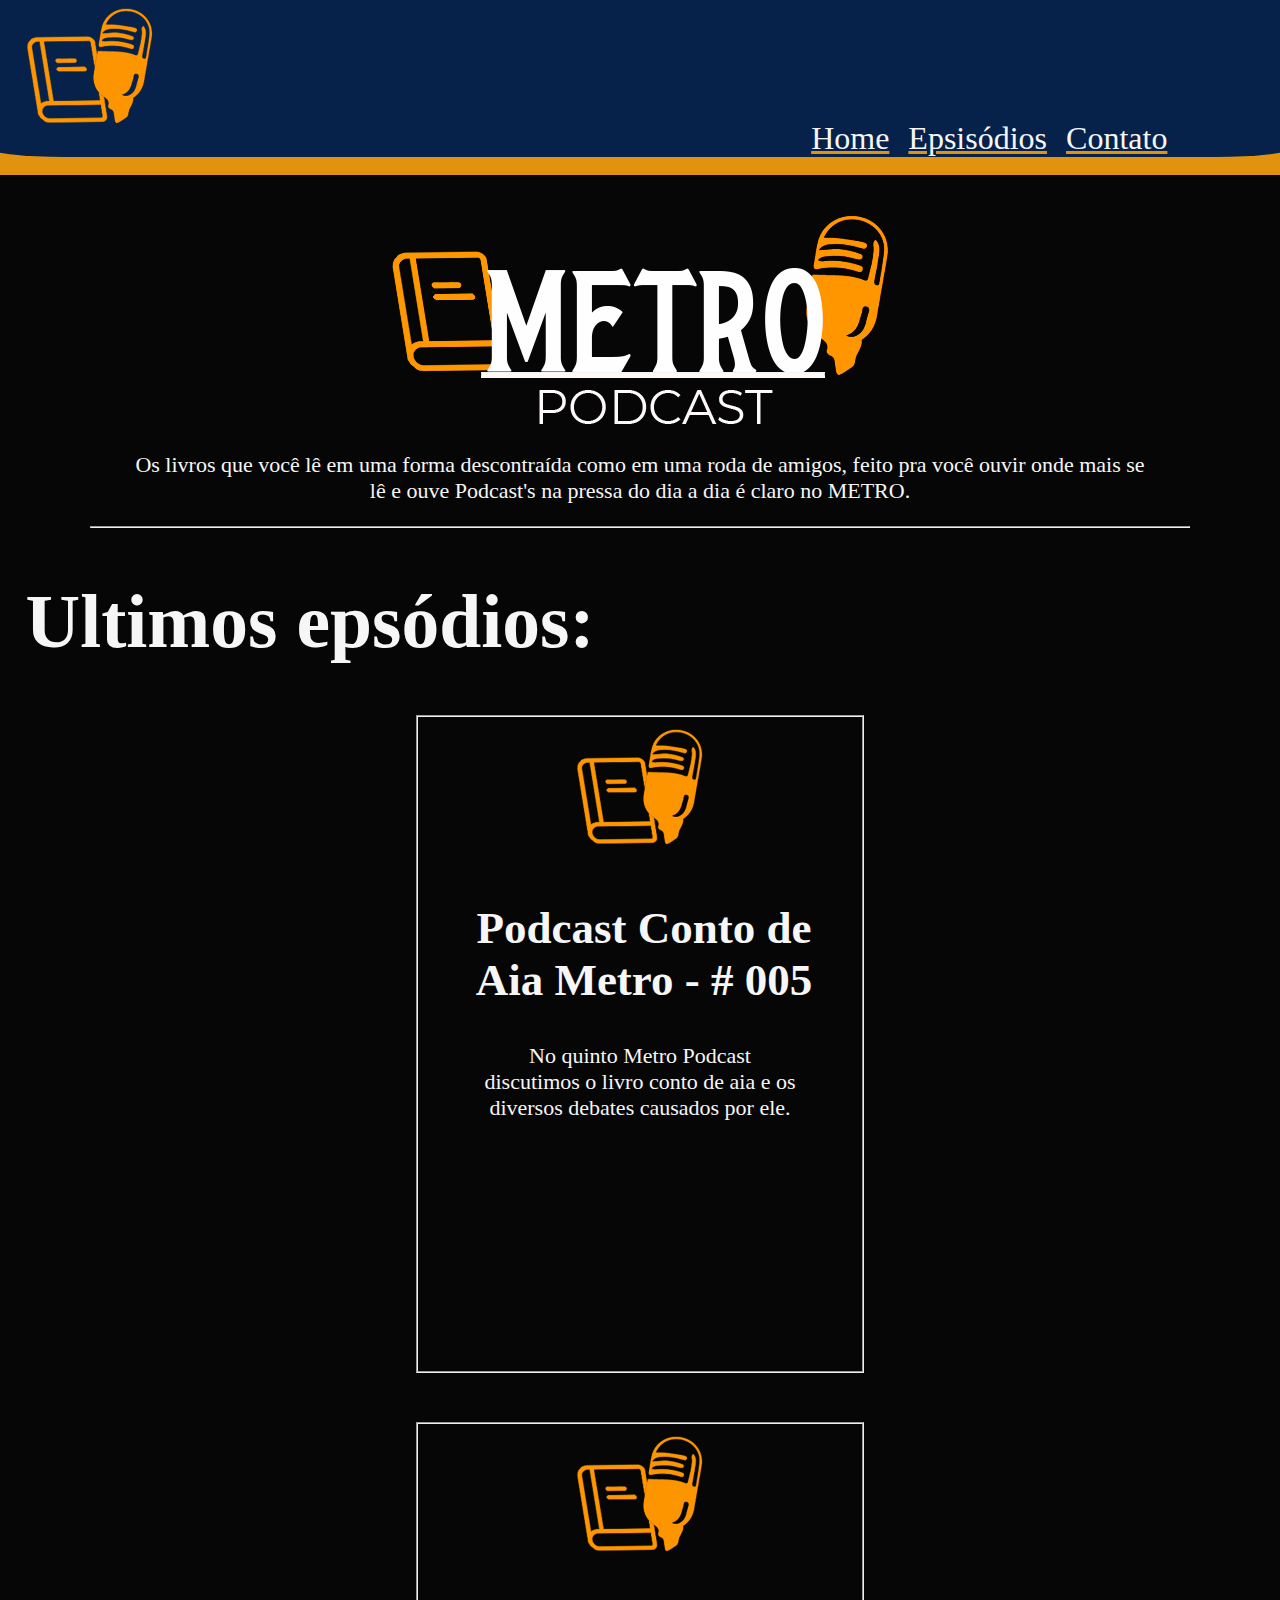
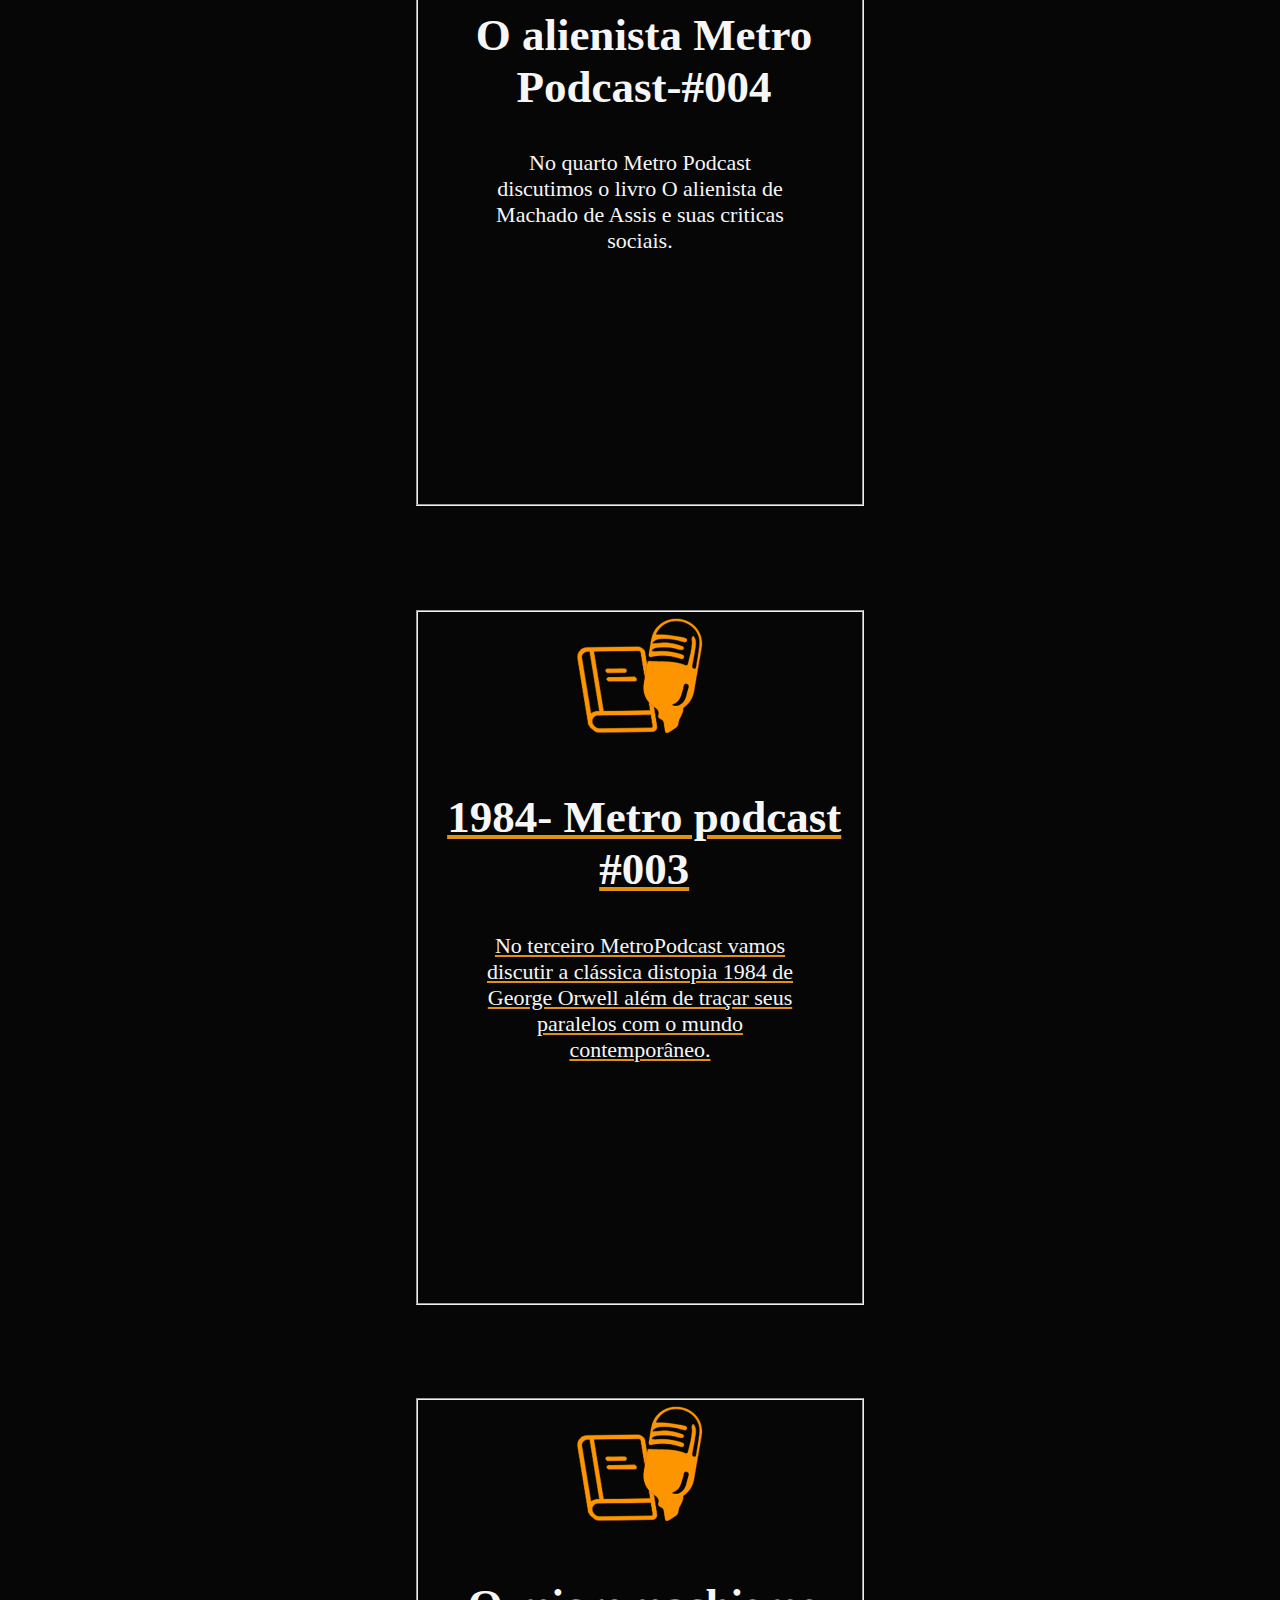
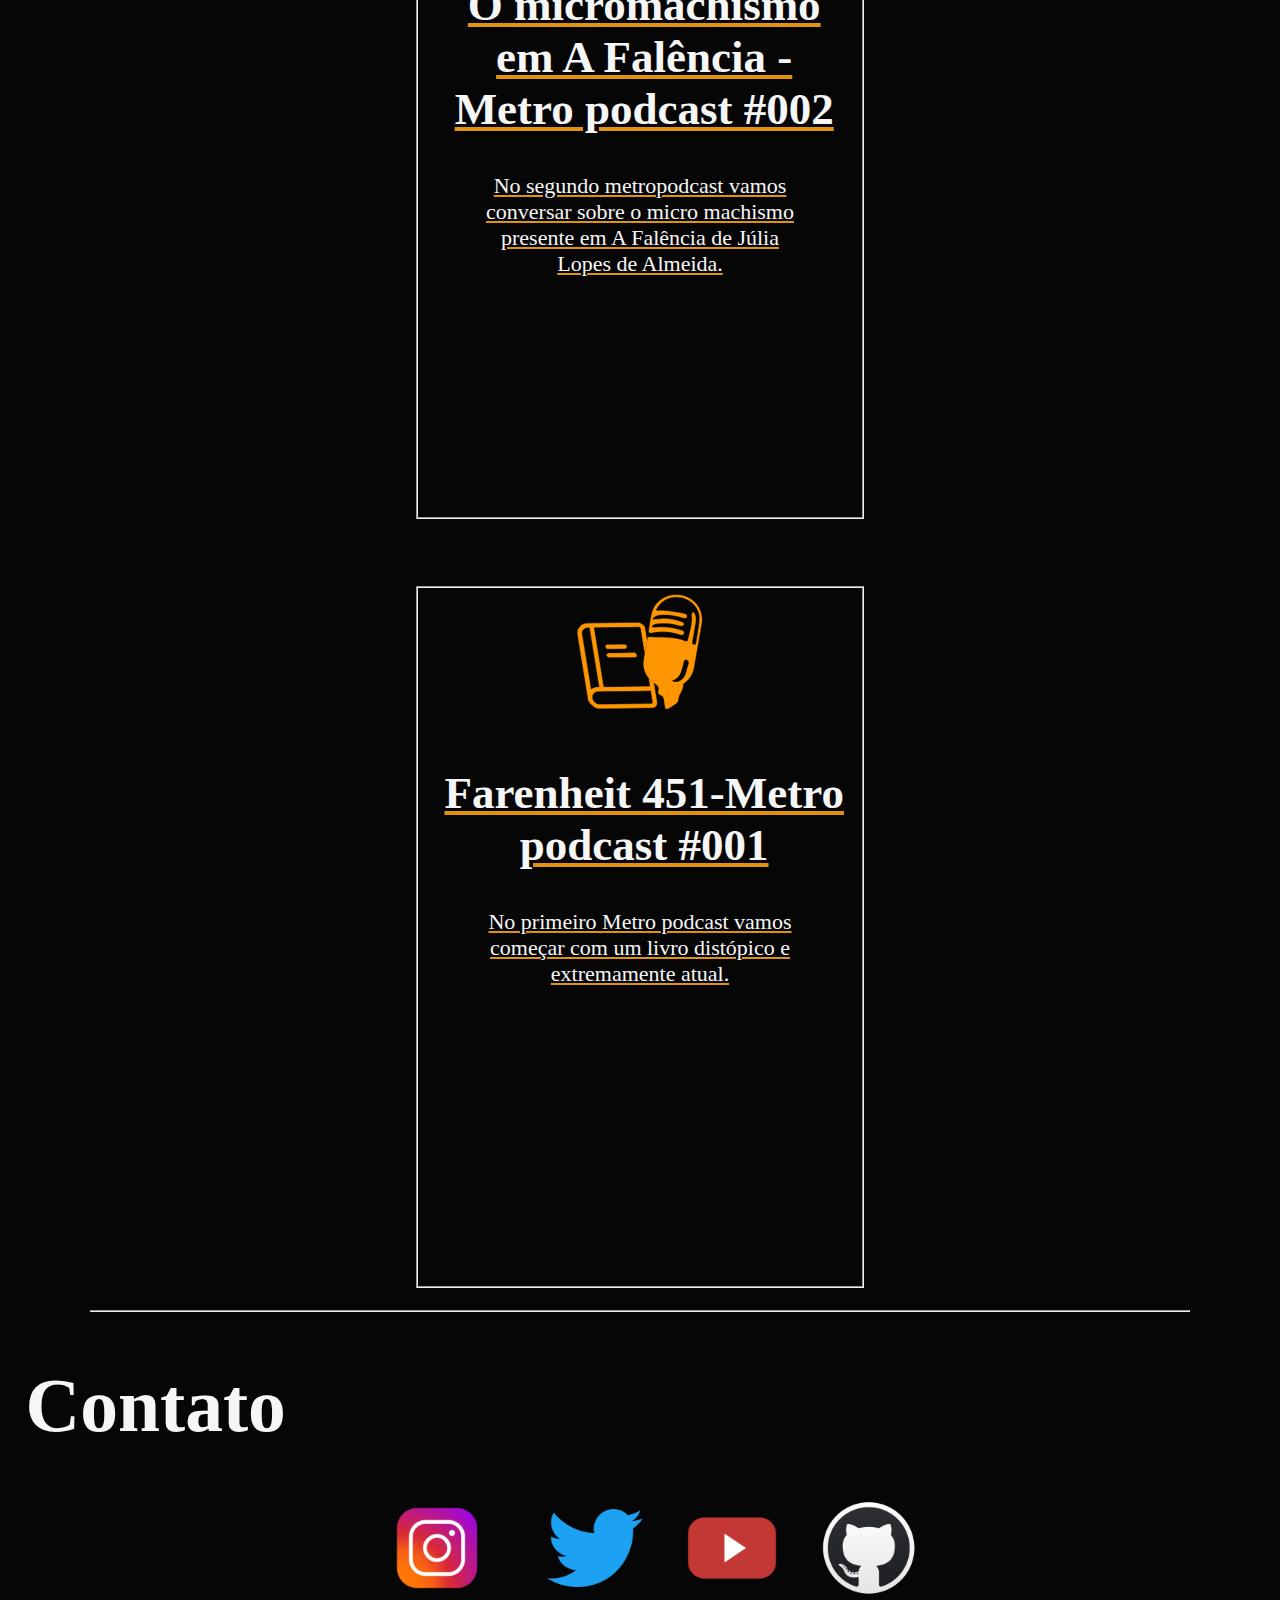
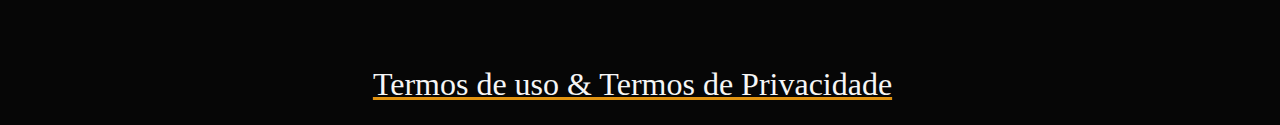
<file: index.html>
<!--OQUE VOCE TA FAZENDO AQUI DESOCUPADO-->
<!DOCTYPE html>
<html lang="pt-br">
<head>
    <meta charset="UTF-8">
    <meta name="viewport" content="width=device-width, initial-scale=1.0">
    <link rel="shortcut icon" href="imagens/logos-padrão/icone/icone.ico.png" type="image/x-icon">
    <title>Metro Podcast</title>
    <link rel="stylesheet" href="index.css">
</head>
<body>
    <div id="complemento">
        <header id="cabeçalho">
            <img src="imagens/logos-padrão/icone/icone.ico (Personalizado).png" alt="" id=logo>
            

            <a href="index.html">Home</a>
            <a href="episodios.html">Epsisódios</a>
            <a href="contato.html">Contato</a>
        
        </header>
        <br>
    
        </div>
        <br>
        <p><img src="imagens/logos-padrão/invertido/logo-invertido.png" alt=""></p>
        <p>Os livros que você lê em uma forma descontraída como em uma roda de amigos, feito pra você ouvir onde mais se lê e ouve Podcast's  na pressa do dia a dia é claro no METRO.</p>
        <hr id="começo">
        <h1>Ultimos epsódios:</h1>
        <div>
            <a href="005.html" id="segundo">
                    <fieldset>
                
                        <img src="imagens/logos-padrão/icone/icone.ico (Personalizado).png" alt="" aling="midle">
                
                        <h2>Podcast Conto de Aia Metro - # 005</h2>
                        <p>No quinto Metro Podcast discutimos o livro conto de aia e os diversos debates causados por ele.</p>
                    
                        <iframe src="https://open.spotify.com/embed/episode/60fiV5DQ5LXOkLtNSyHx7P" width="70%" height="200" frameborder="0" allowtransparency="true" allow="encrypted-media"></iframe>
                    
                    
                    
                
                    </fieldset>
                </a>
            </p>
            <br>
            <br>
            <br>
            <br>
            <br>
            <br>
            <br>
            <br>
            <br>
            <br>
            <br>
            <br>
            <br>
            <br>
            <br>
            <br>
            <br>
            <br>
            <br>
            <br>
            <br>
            <br>
            <br>
            <br>
            <br>
            <br>
            <br>
            <br>
            <br>
            <br>
            <br>
            <br>
            <br>
            <br>
            <br>
            <br>
            
           
                <a href="004.html" id="segundo">
                    <fieldset>
                
                        <img src="imagens/logos-padrão/icone/icone.ico (Personalizado).png" alt="" aling="midle">
                
                        <h2>O alienista Metro Podcast-#004</h2>
                        <p>No quarto Metro Podcast discutimos o livro O alienista de Machado de Assis e suas criticas sociais.  </p>
                    
                        <iframe src="https://open.spotify.com/embed/episode/6d9dnmRVXn7aT0hd5czcta?t=0" width="70%" height="200" frameborder="0" allowtransparency="true" allow="encrypted-media"></iframe>
                    
                    
                    
                
                    </fieldset>
                </a>
            </p>
            <br>
            <br>
            <br>
            <br>
            <br>
            <br>
            <br>
            <br>
            <br>
            <br>
            <br>
            <br>
            <br>
            <br>
            <br>
            <br>
            <br>
            <br>
            <br>
            <br>
            <br>
            <br>
            <br>
            <br>
            <br>
            <br>
            <br>
            <br>
            <br>
            <br>
            <br>
            <br>
            <br>
            <br>
            <br>
            <br>
        <div>
            <p>
                <a href="003.html" id="segundo">
                    <fieldset>
                
                    <img src="imagens/logos-padrão/icone/icone.ico (Personalizado).png" alt="" aling="midle">
                
                    <h2>1984- Metro podcast #003</h2>
                    <p>No terceiro MetroPodcast vamos discutir a clássica distopia 1984 de George Orwell além de traçar seus paralelos com o mundo contemporâneo.  </p>
                    
                    <iframe src="https://open.spotify.com/embed/episode/1zjejKuAbJhq6QwO6N9D2S" width="70%" height="200" frameborder="0" allowtransparency="true" allow="encrypted-media"></iframe>
                    
                   
                    
                
                    </fieldset>
                </a>
            </p>
            <br>
            <br>
            <br>
            <br>
            <br>
            <br>
            <br>
            <br>
            <br>
            <br>
            <br>
            <br>
            <br>
            <br>
            <br>
            <br>
            <br>
            <br>
            <br>
            <br>
            <br>
            <br>
            <br>
            <br>
            <br>
            <br>
            <br>
            <br>
            <br>
            <br>
            <br>
            <br>
            <br>
            <br>
            <br>
            <br>
        <div>
            <p>
                <a href="002.html" id="segundo">
                    <fieldset>
                
                    <img src="imagens/logos-padrão/icone/icone.ico (Personalizado).png" alt="" aling="midle">
                
                    <h2>O micromachismo em A Falência -Metro podcast #002</h2>
                    <p>No segundo metropodcast vamos conversar sobre o micro machismo presente em A Falência de  Júlia Lopes de Almeida.  </p>
                    
                    <iframe src="https://open.spotify.com/embed-podcast/episode/2Xg5n4kmScPODtB9bWI2Pm" width="70%" height="200" frameborder="0" allowtransparency="true" allow="encrypted-media"></iframe>
                    
                   
                    
                
                    </fieldset>
                </a>
            </p>
            <br>
            <br>
            <br>
            <br>
            <br>
            <br>
            <br>
            <br>
            <br>
            <br>
            <br>
            <br>
            <br>
            <br>
            <br>
            <br>
            <br>
            <br>
            <br>
            <br>
            <br>
            <br>
            <br>
            <br>
            <br>
            <br>
            <br>
            <br>
            <br>
            <br>
            <br>
            <br>
            <br>
            <br>
            <br>
            <br>
            <p>
            <a href="001.html" id="ep1"><fieldset id="primeiro">
            
                <img src="imagens/logos-padrão/icone/icone.ico (Personalizado).png" alt="" aling="midle">
            
                <h2>Farenheit 451-Metro podcast #001</h2>
                <p>No primeiro Metro podcast vamos começar com um livro distópico e extremamente atual.  </p>
                
                <iframe src="https://open.spotify.com/embed-podcast/episode/2Z27RmWfjp0Nx8o7t8Ce7X" width="70%" height="200" frameborder="0" allowtransparency="true" allow="encrypted-media"></iframe>
                
                
                
            </p>
            </fieldset></a>

        </div>
       
        

    </div>
    <p>
    <br>
    <br>
    <br>
    <br>
    <br>
    <br>
    <br>
    <br>
    <br>
    <br>
    <br>
    <br>
    <br>
    <br>
    <br>
    <br>
    <br>
    <br>
    </p>
    <hr id="final" >
    
    <h1>Contato</h1>
    <p>
    <a href="https://www.instagram.com/" class="link" target="_blank" rel="external"><img src="imagens/icone/3721672-instagram_108066.jpg" alt="" class="link" ></a>
    
    <a href="https://twitter.com" class="link" target="_blank" rel="external"><img src="imagens/icone/iconfinder_1_Twitter_colored_svg_5296514.png" alt="" class="link"></a>
    
    <a href="https://youtube.com"target="_blank" rel="external"><img src="imagens/icone/8d24929b0ebd57e691ea9db331e1c1fa-logotipo-do-botao-de-reproducao-do-youtube.png" alt="" class="link"></a>
    
    <a href="https://github.com/metropodcast/metropodcast.github.io"target="_blank" rel="external"><img src="imagens/icone/fluidicon.png"alt="" class="link"></a>
    
    </p>

    <br>
    <p><a href="Termos;politicas.html">Termos de uso & Termos de Privacidade</a></p>    
    
</body>
</html>
<!--OK VOCE È DESOCUPADO O SUFICIENTE PEGUE SUA TAG NO DISCORD-->
</file>
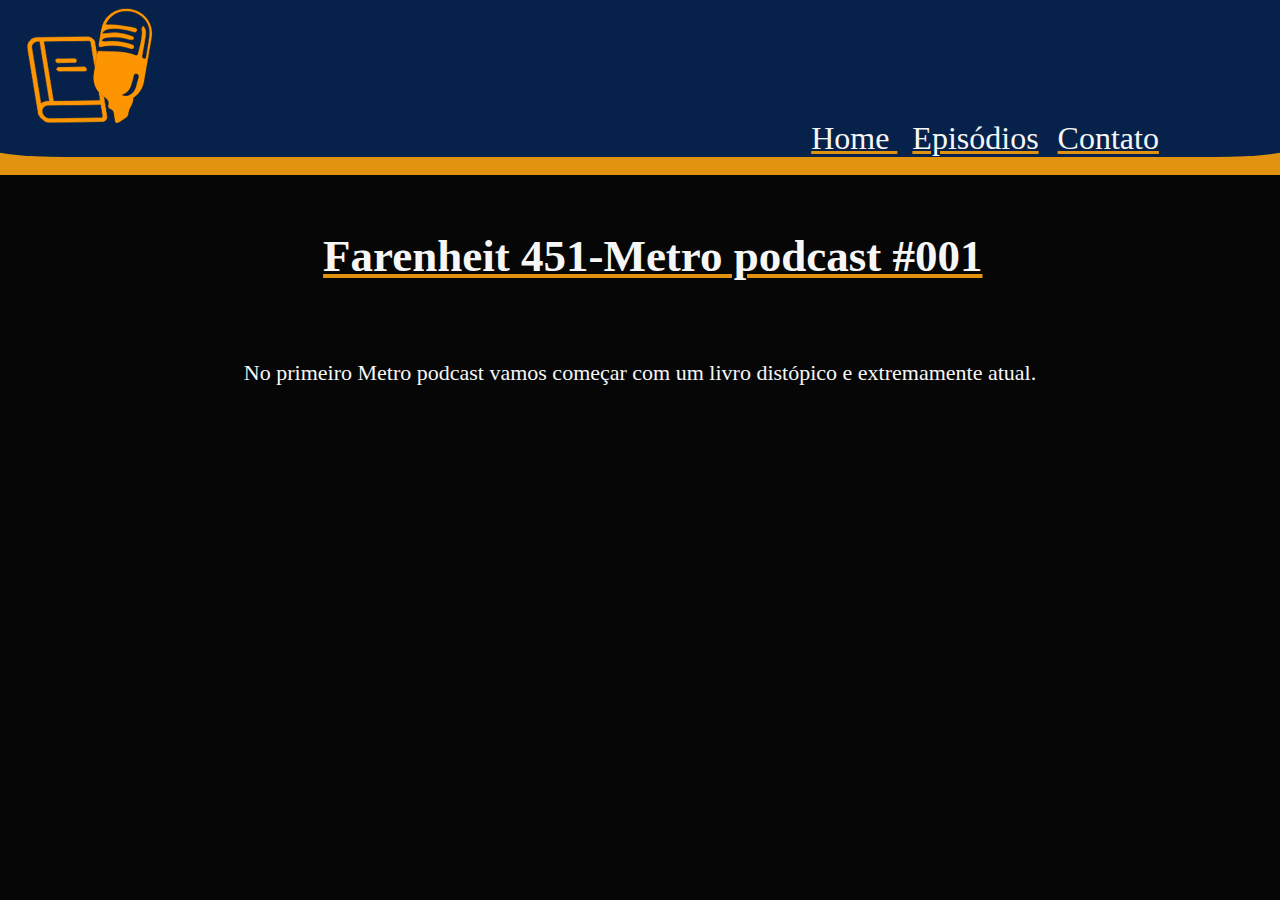
<file: 001.html>
<!DOCTYPE html>
<html lang="pt-br">
<head>
    <meta charset="UTF-8">
    <meta name="viewport" content="width=device-width, initial-scale=1.0">
    <link rel="shortcut icon" href="imagens/logos-padrão/icone/icone.ico.png" type="image/x-icon">
    <title>Metro Podcast-Ep. #001</title>
    <link rel="stylesheet" href="index.css">
</head>
<body>
    <div id="complemento">
        <header id="cabeçalho">
            <img src="imagens/logos-padrão/icone/icone.ico (Personalizado).png" alt="" id=logo>
            

            <a href="index.html">Home </a>
            <a href="episodios.html">Episódios</a>
            <a href="contato.html">Contato</a>
        
        </header>
        <br>
    </div>
    <br>
    
    <h2 style="text-decoration: underline #e19310; text-align: center;"><strong> Farenheit 451-Metro podcast #001</strong></h2>
    <br>
    <p>No primeiro Metro podcast vamos começar com um livro distópico e extremamente atual.  </p>
    <br>
    <p><iframe src="https://open.spotify.com/embed-podcast/episode/2Z27RmWfjp0Nx8o7t8Ce7X" width="100%" height="300" frameborder="0" allowtransparency="true" allow="encrypted-media"></iframe>
    <br>
    
    <br>
    
    <br>
    
    </p>


</body>
</file>
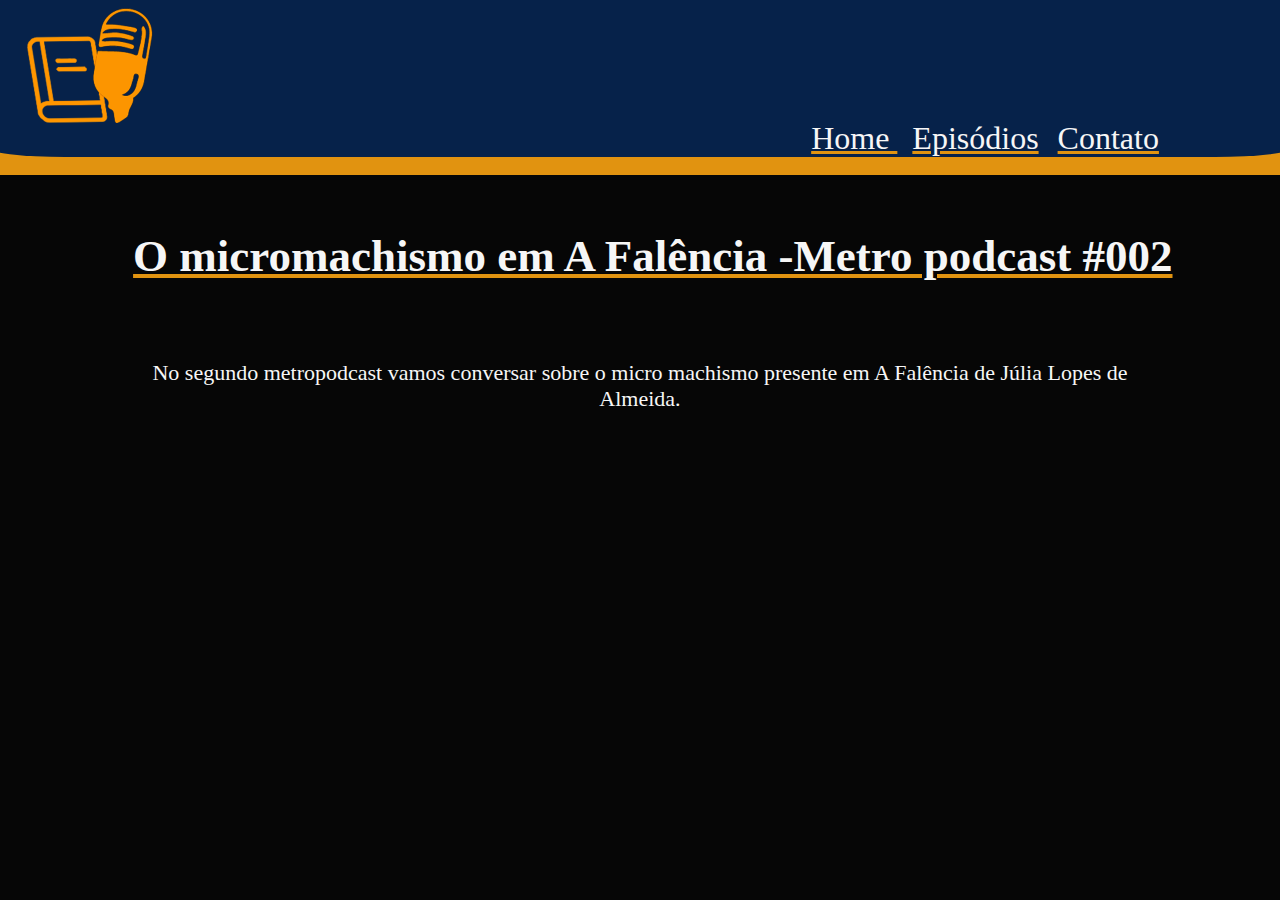
<file: 002.html>
<!DOCTYPE html>
<html lang="pt-br">
<head>
    <meta charset="UTF-8">
    <meta name="viewport" content="width=device-width, initial-scale=1.0">
    <link rel="shortcut icon" href="imagens/logos-padrão/icone/icone.ico.png" type="image/x-icon">
    <title>Metro Podcast-Ep. #002</title>
    <link rel="stylesheet" href="index.css">
</head>
<body>
    <div id="complemento">
        <header id="cabeçalho">
            <img src="imagens/logos-padrão/icone/icone.ico (Personalizado).png" alt="" id=logo>
            

            <a href="index.html">Home </a>
            <a href="episodios.html">Episódios</a>
            <a href="contato.html">Contato</a>
        
        </header>
        <br>
    </div>
    <br>
    
    <h2 style="text-decoration: underline #e19310; text-align: center;"><strong>O micromachismo em A Falência -Metro podcast #002 </strong></h2>
    <br>
    <p>No segundo metropodcast vamos conversar sobre o micro machismo presente em A Falência de  Júlia Lopes de Almeida.  </p>
    <br>
    <p><iframe src="https://open.spotify.com/embed-podcast/episode/2Xg5n4kmScPODtB9bWI2Pm" width="100%" height="300" frameborder="0" allowtransparency="true" allow="encrypted-media"></iframe>
    <br>
    
    <br>
    
    <br>
    
    </p>


</body>
</file>
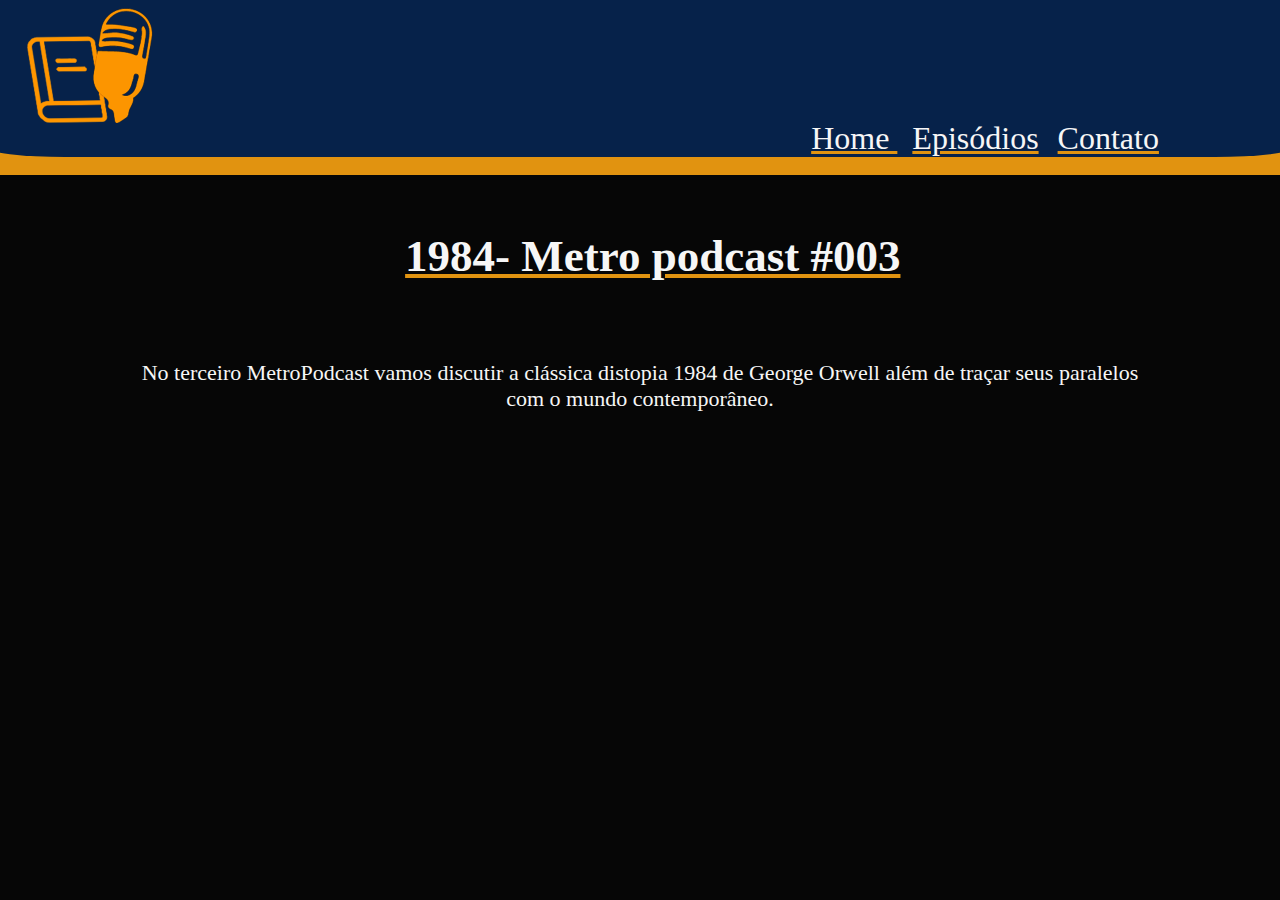
<file: 003.html>
<!DOCTYPE html>
<html lang="pt-br">
<head>
    <meta charset="UTF-8">
    <meta name="viewport" content="width=device-width, initial-scale=1.0">
    <link rel="shortcut icon" href="imagens/logos-padrão/icone/icone.ico.png" type="image/x-icon">
    <title>Metro Podcast-Ep. #003</title>
    <link rel="stylesheet" href="index.css">
</head>
<body>
    <div id="complemento">
        <header id="cabeçalho">
            <img src="imagens/logos-padrão/icone/icone.ico (Personalizado).png" alt="" id=logo>
            

            <a href="index.html">Home </a>
            <a href="episodios.html">Episódios</a>
            <a href="contato.html">Contato</a>
        
        </header>
        <br>
    </div>
    <br>
    
    <h2 style="text-decoration: underline #e19310; text-align: center;"><strong>1984- Metro podcast #003
    </strong></h2>
    <br>
    <p>No terceiro MetroPodcast vamos discutir a clássica distopia 1984 de George Orwell além de traçar seus paralelos com o mundo contemporâneo.</p>
    <br>
    <p><iframe src="https://open.spotify.com/embed/episode/1zjejKuAbJhq6QwO6N9D2S" width="100%" height="300" frameborder="0" allowtransparency="true" allow="encrypted-media"></iframe>
    <br>
    
    <br>
    
    <br>
    
    </p>


</body>
</file>
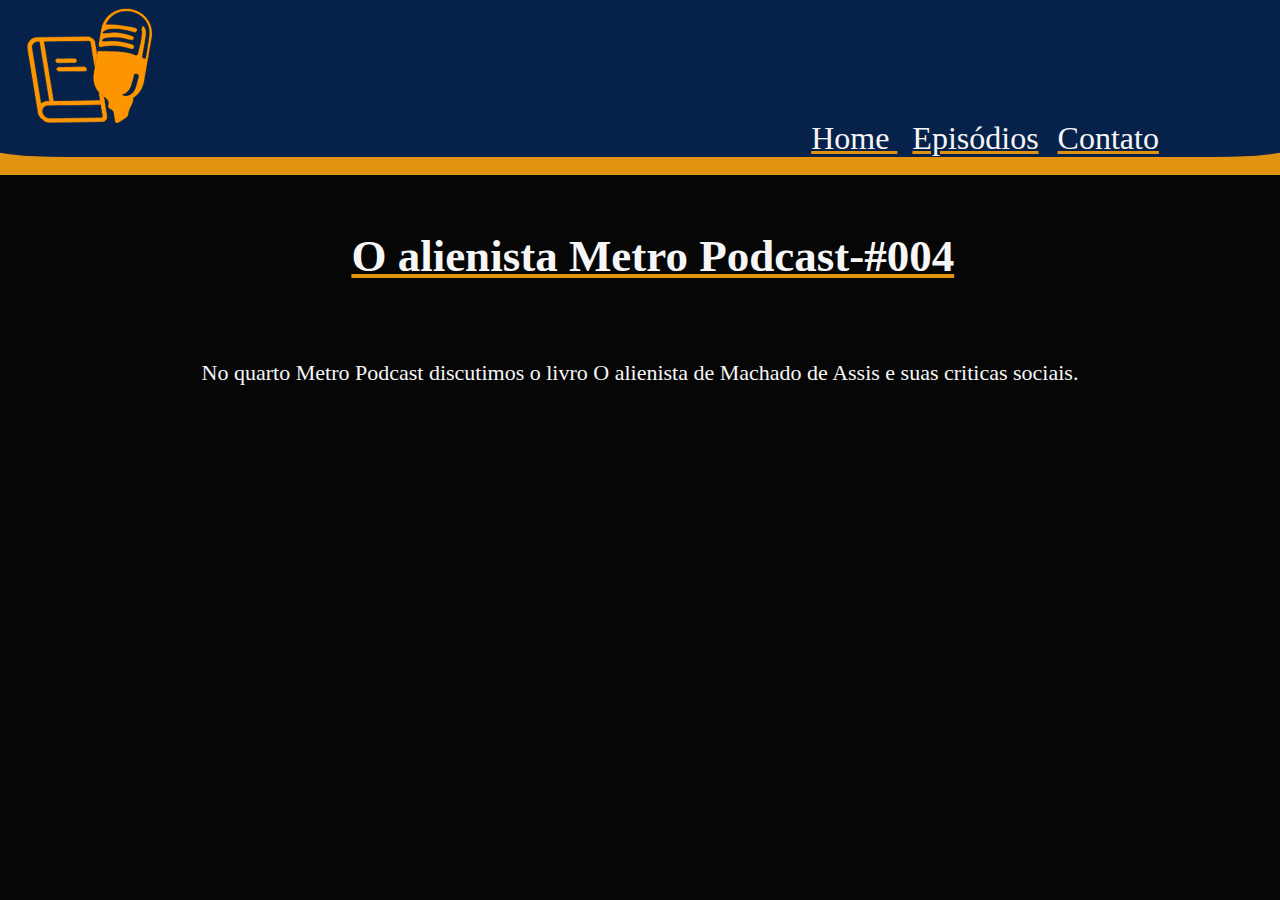
<file: 004.html>
<!DOCTYPE html>
<html lang="pt-br">
<head>
    <meta charset="UTF-8">
    <meta name="viewport" content="width=device-width, initial-scale=1.0">
    <link rel="shortcut icon" href="imagens/logos-padrão/icone/icone.ico.png" type="image/x-icon">
    <title>Metro Podcast-Ep. #002</title>
    <link rel="stylesheet" href="index.css">
</head>
<body>
    <div id="complemento">
        <header id="cabeçalho">
            <img src="imagens/logos-padrão/icone/icone.ico (Personalizado).png" alt="" id=logo>
            

            <a href="index.html">Home </a>
            <a href="episodios.html">Episódios</a>
            <a href="contato.html">Contato</a>
        
        </header>
        <br>
    </div>
    <br>
    
    <h2 style="text-decoration: underline #e19310; text-align: center;"><strong>O alienista Metro Podcast-#004 </strong></h2>
    <br>
    <p>No quarto Metro Podcast discutimos o livro O alienista de Machado de Assis e suas criticas sociais.</p>
    <br>
    <p><iframe src="https://open.spotify.com/embed/episode/6d9dnmRVXn7aT0hd5czcta?t=0" width="100%" height="300" frameborder="0" allowtransparency="true" allow="encrypted-media"></iframe>
    <br>
    
    <br>
    
    <br>
    
    </p>


</body>
</file>
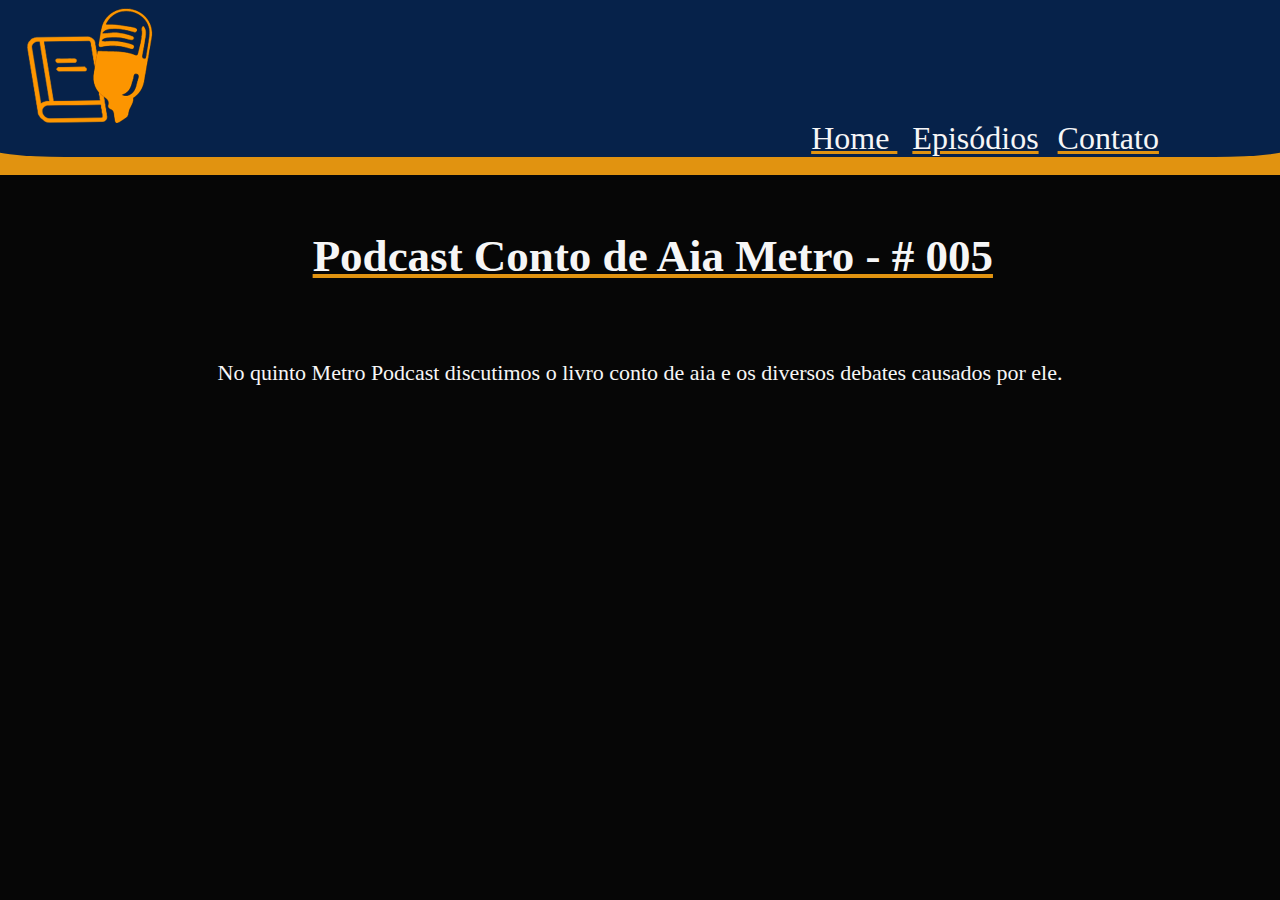
<file: 005.html>
<!DOCTYPE html>
<html lang="pt-br">
<head>
    <meta charset="UTF-8">
    <meta name="viewport" content="width=device-width, initial-scale=1.0">
    <link rel="shortcut icon" href="imagens/logos-padrão/icone/icone.ico.png" type="image/x-icon">
    <title>Metro Podcast-Ep. #002</title>
    <link rel="stylesheet" href="index.css">
</head>
<body>
    <div id="complemento">
        <header id="cabeçalho">
            <img src="imagens/logos-padrão/icone/icone.ico (Personalizado).png" alt="" id=logo>
            

            <a href="index.html">Home </a>
            <a href="episodios.html">Episódios</a>
            <a href="contato.html">Contato</a>
        
        </header>
        <br>
    </div>
    <br>
    
    <h2 style="text-decoration: underline #e19310; text-align: center;"><strong>Podcast Conto de Aia Metro - # 005 </strong></h2>
    <br>
    <p>No quinto Metro Podcast discutimos o livro conto de aia e os diversos debates causados ​​por ele.</p>
    <br>
    <p><iframe src="https://open.spotify.com/embed/episode/60fiV5DQ5LXOkLtNSyHx7P" width="100%" height="300" frameborder="0" allowtransparency="true" allow="encrypted-media"></iframe>
    <br>
    
    <br>
    
    <br>
    
    </p>


</body>
</file>
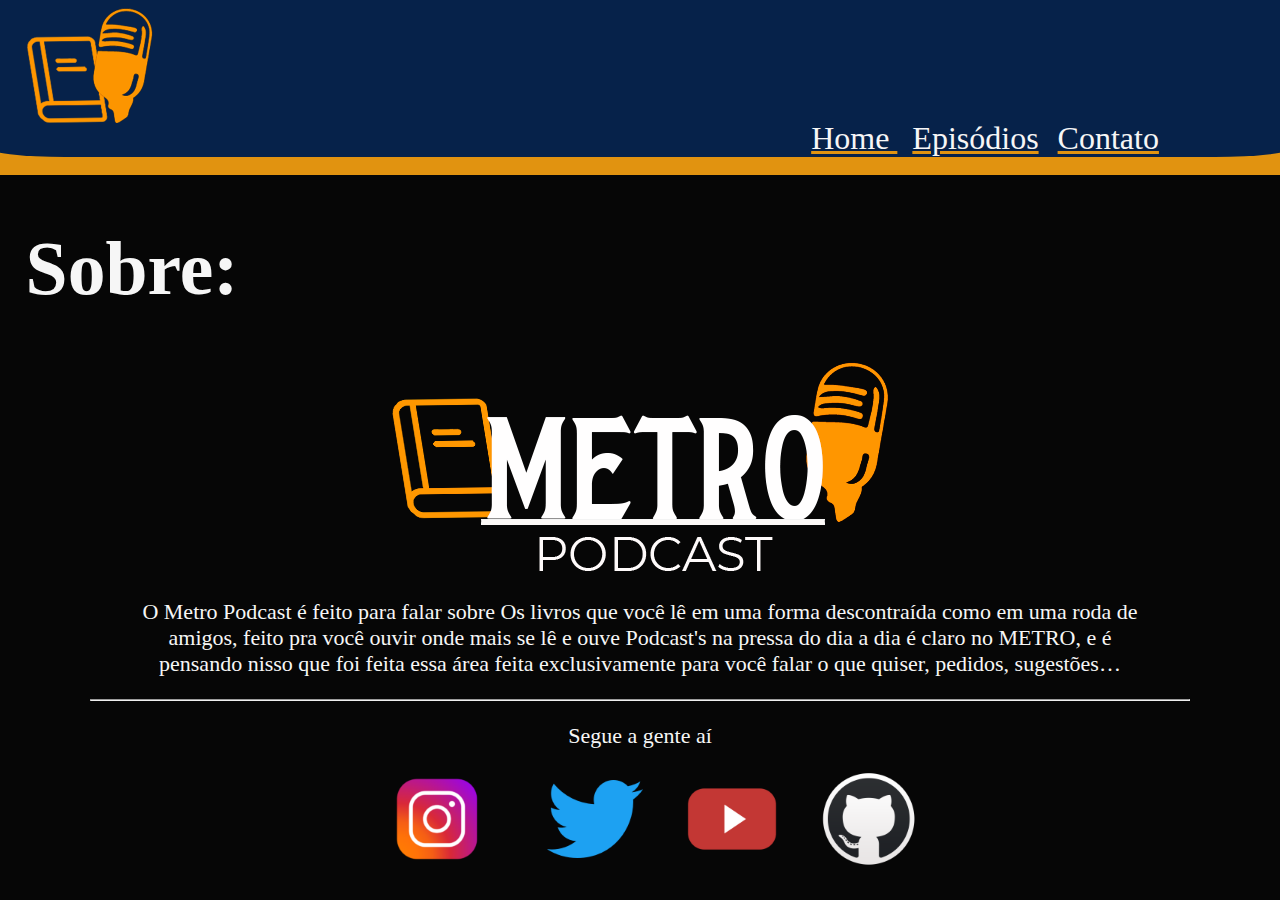
<file: contato.html>
<!DOCTYPE html>
<html lang="pt-br">
<head>
    <meta charset="UTF-8">
    <meta name="viewport" content="width=device-width, initial-scale=1.0">
    <link rel="shortcut icon" href="imagens/logos-padrão/icone/icone.ico.png" type="image/x-icon">
    <title>Metro Podcast- Contato</title>
    <link rel="stylesheet" href="index.css">
</head>
<body>
    <div id="complemento">
        <header id="cabeçalho">
            <img src="imagens/logos-padrão/icone/icone.ico (Personalizado).png" alt="" id=logo>

            <a href="index.html">Home </a>
            <a href="episodios.html">Episódios</a>
            <a href="contato.html">Contato</a>

        </header>
        <br>
        
        
    </div>
    <h1>Sobre:</h1>
    <p><img src="imagens/logos-padrão/invertido/logo-invertido.png" alt=""></p>
    <p>O Metro Podcast é feito para falar sobre Os livros que você lê em uma forma descontraída como em uma roda de amigos, feito pra você ouvir onde mais se lê e ouve Podcast's na pressa do dia a dia é claro no METRO, e é pensando nisso que foi feita essa área feita exclusivamente para você falar o que quiser, pedidos, sugestões…</p>
    <hr>
    <p>Segue a gente aí</p>
    <p>
        <a href="https://www.instagram.com/" class="link" target="_blank" rel="external"><img src="imagens/icone/3721672-instagram_108066.jpg" alt="" class="link"></a>
        
        <a href="https://twitter.com" class="link"target="_blank" rel="external"><img src="imagens/icone/iconfinder_1_Twitter_colored_svg_5296514.png" alt="" class="link"></a>
        
        <a href="https://youtube.com"target="_blank" rel="external"><img src="imagens/icone/8d24929b0ebd57e691ea9db331e1c1fa-logotipo-do-botao-de-reproducao-do-youtube.png" alt="" class="link"></a>
        
        <a href="https://github.com/metropodcast/metropodcast.github.io"target="_blank" rel="external"><img src="imagens/icone/fluidicon.png"alt="" class="link"></a>
        
        </p>

        

</body>
</html>
</file>
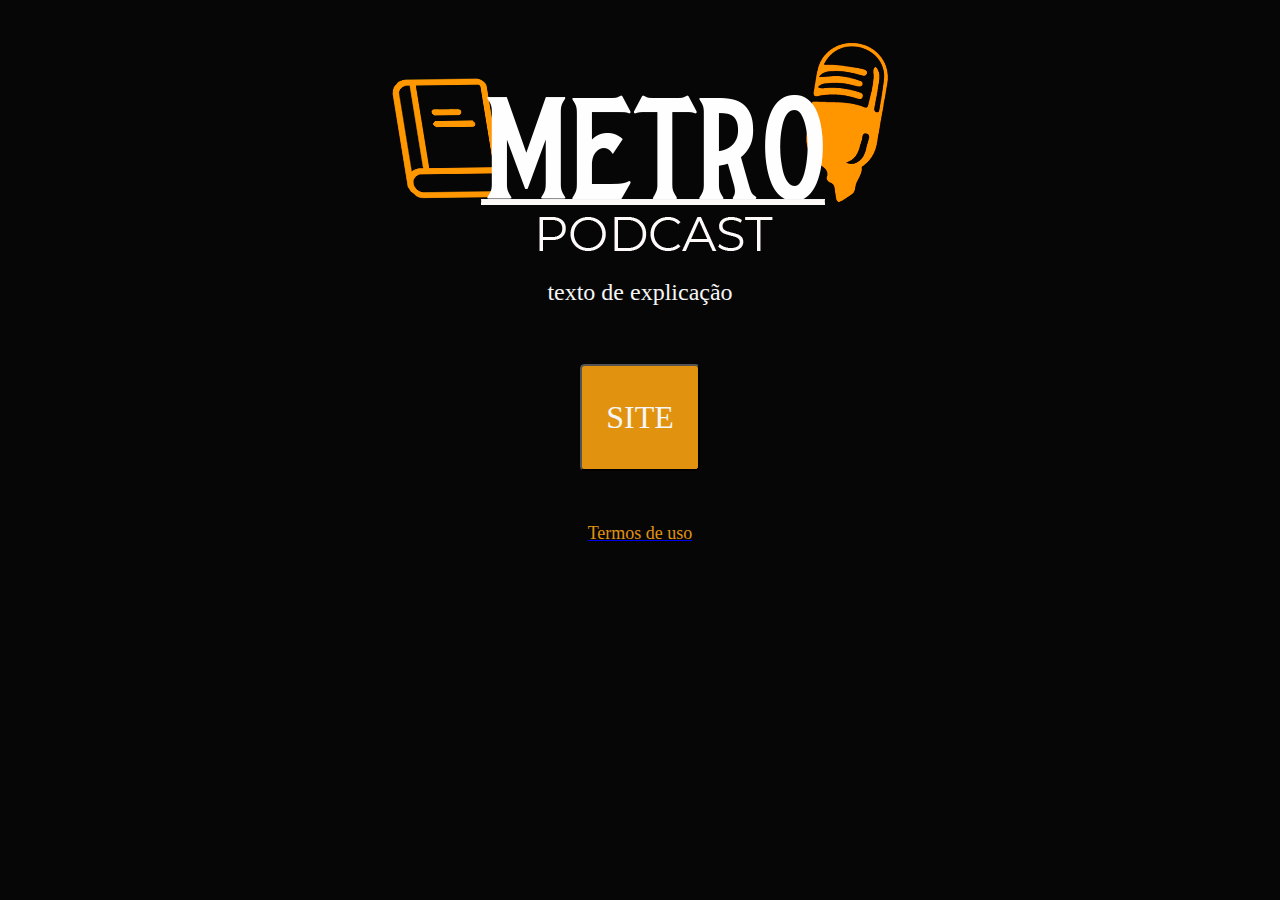
<file: email.html>
<!DOCTYPE html>
<html lang="pt-br">
<head>
    <meta charset="UTF-8">
    <meta http-equiv="X-UA-Compatible" content="IE=edge">
    <meta name="viewport" content="width=device-width, initial-scale=1.0">
    <title>Document</title>
</head>
<body style="background-color:#060606;">
    <br>
    <p style="text-align: center;"> <img src="https://metropodcast.github.io/imagens/logos-padr%C3%A3o/invertido/logo-invertido.png" alt=""></p>
    <p style="text-align: center; color:#f6f6f6; font-size: x-large; font-family: Montserrat;"> texto de explicação </p>
    <br>
    <p style="text-align: center"><a href="https://metropodcast.github.io/"><button style="background-color:#e19310; border-radius: 4%; width: 120px;"><p style="color: #f6f6f6; font-size: xx-large; font-family: Montserrat;">SITE</p></button></a></p>
    <br>
    <a href="Termos;politicas.html" style="text-align: center"><p style="  color: #e19310; font-family: Montserrat; font-size: large;">Termos de uso</p></a>
    

</body>
</html>
</file>
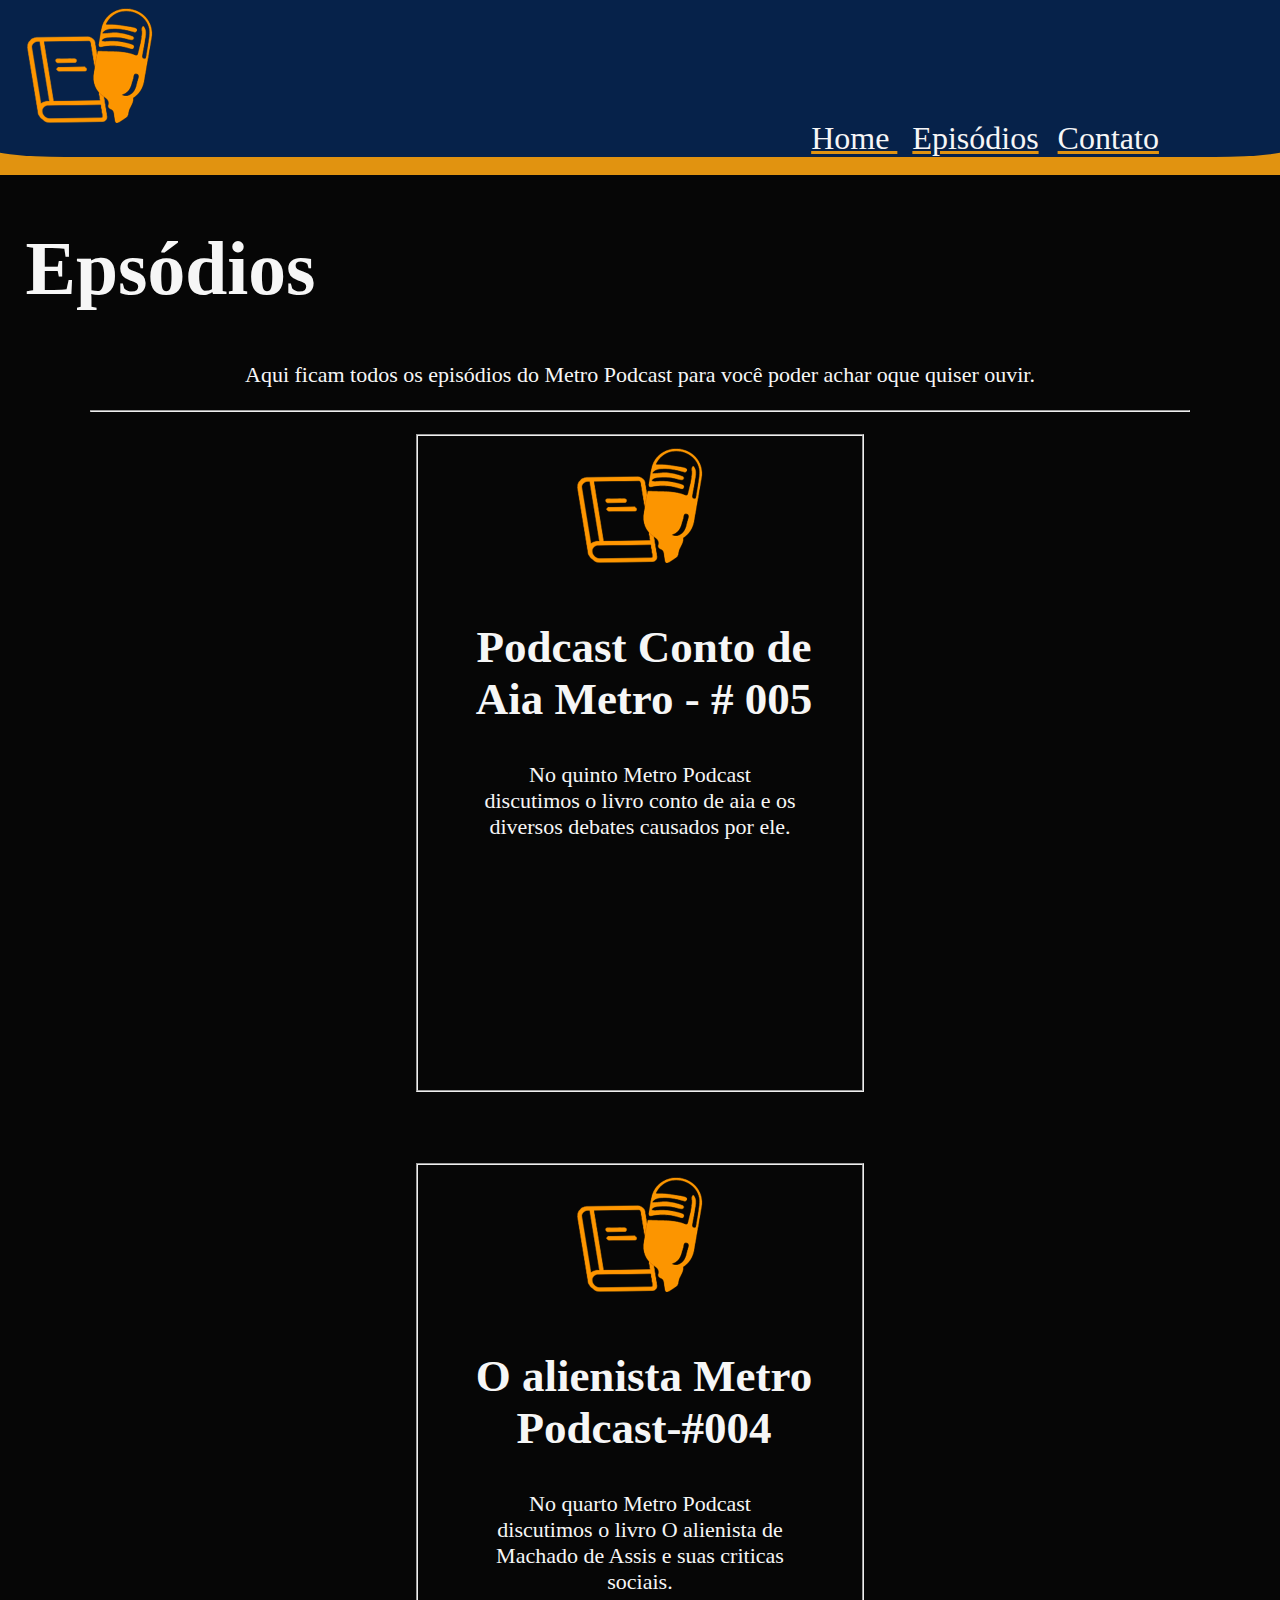
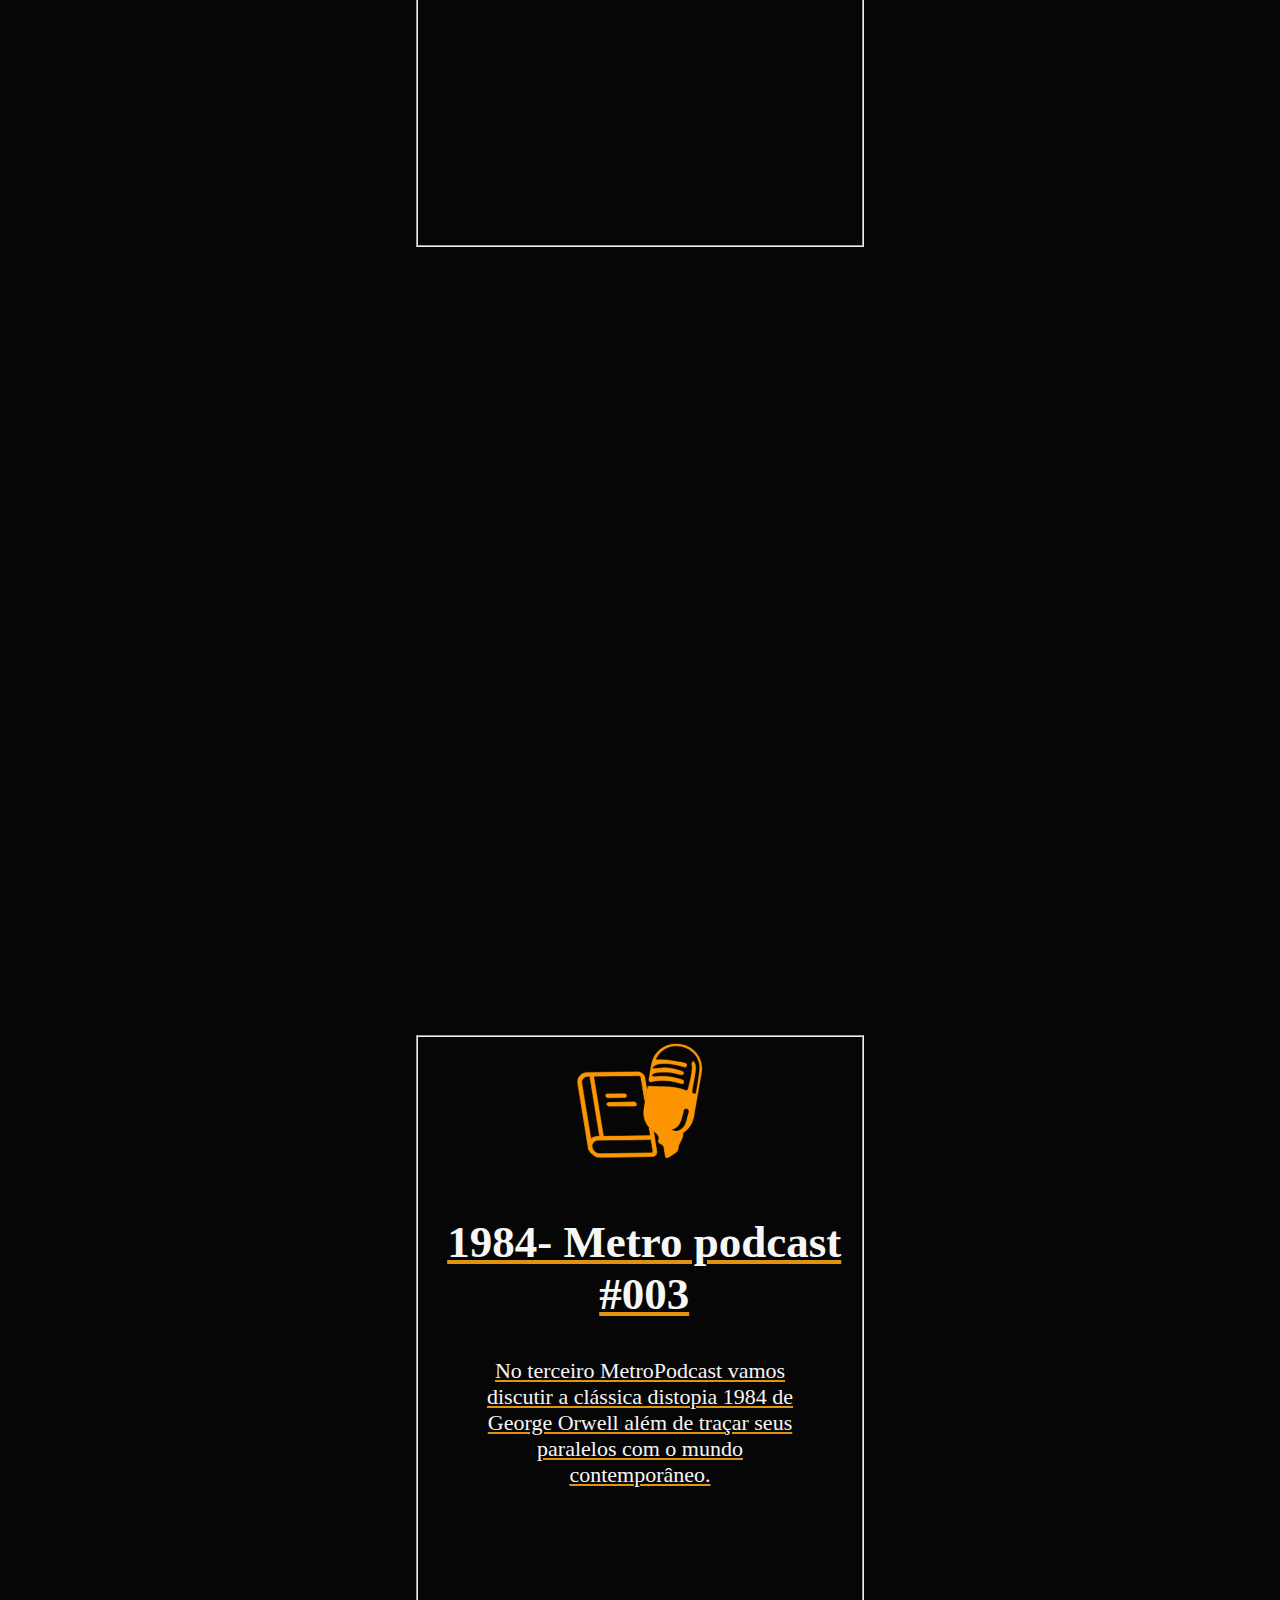
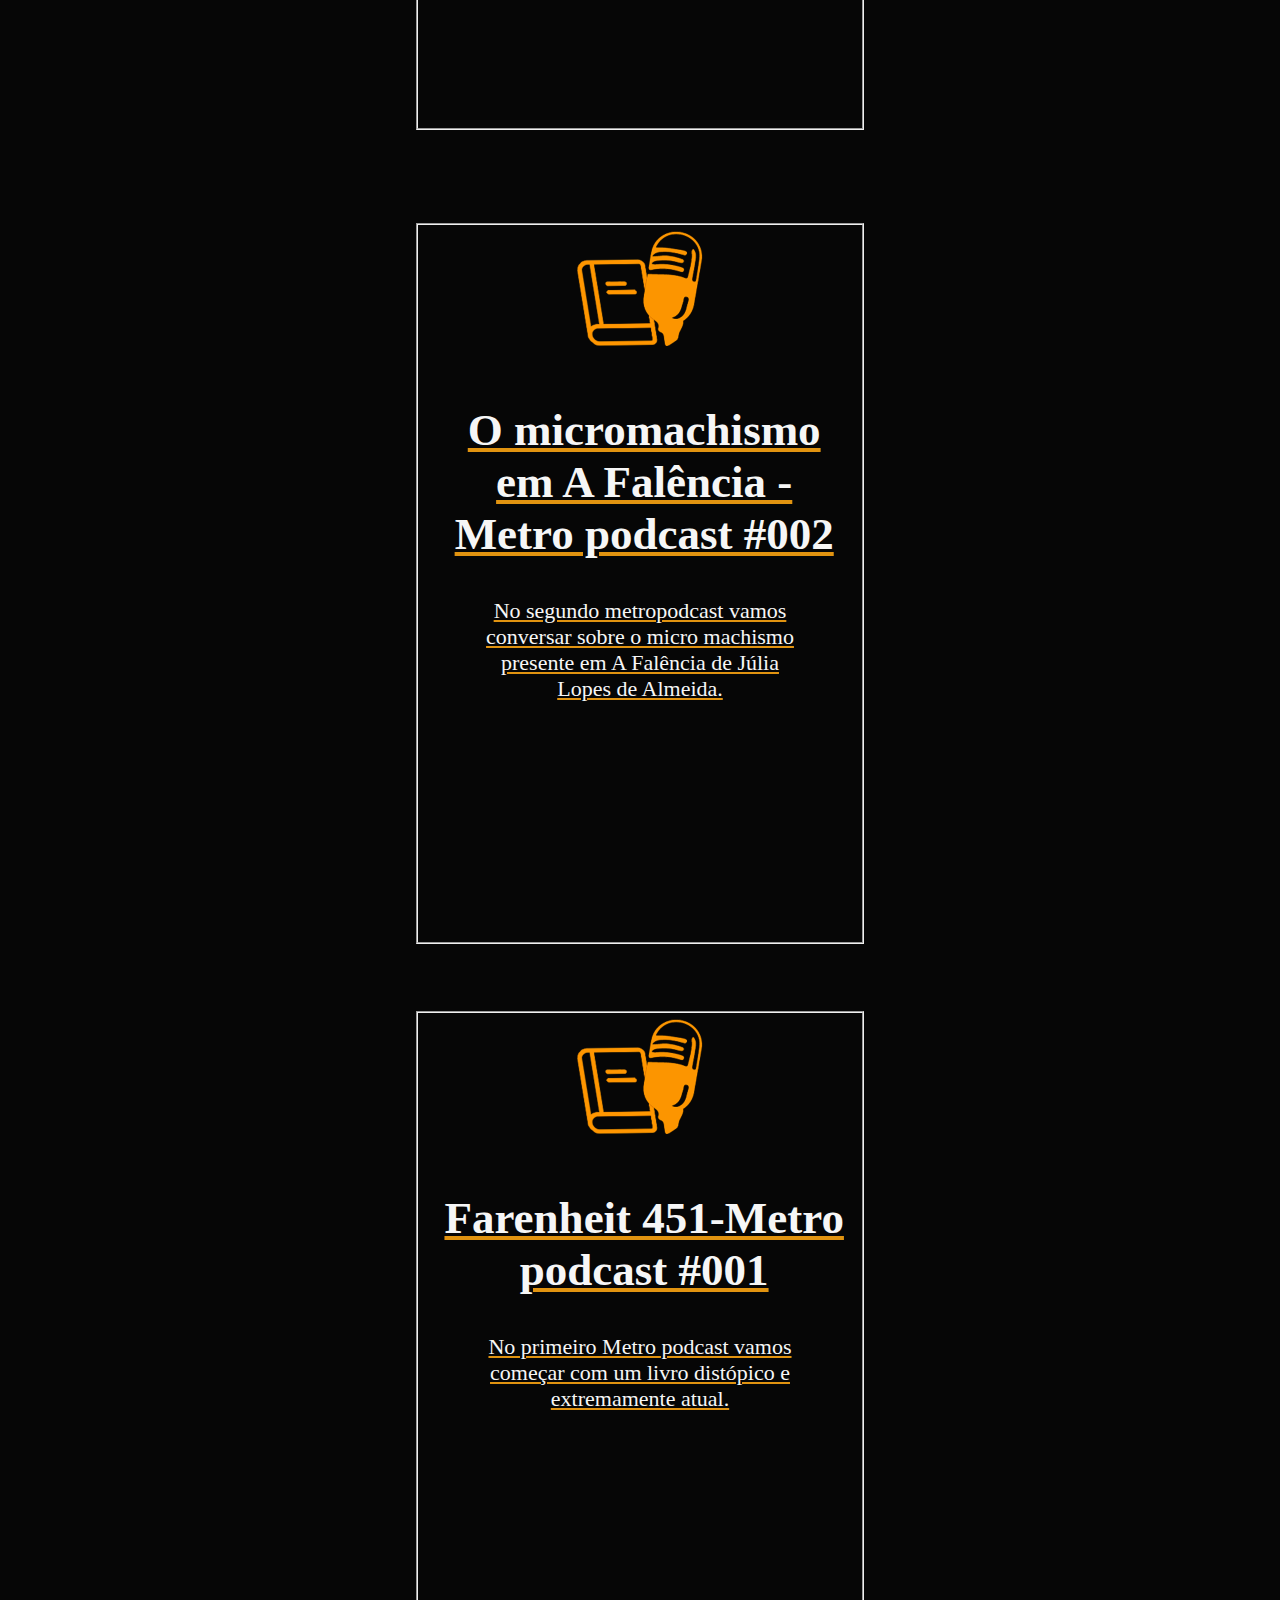
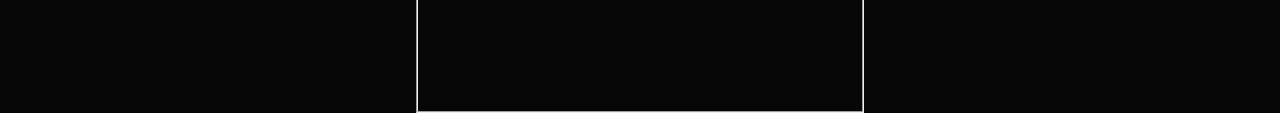
<file: episodios.html>
<!DOCTYPE html>
<html lang="pt-br">
<head>
    <meta charset="UTF-8">
    <meta name="viewport" content="width=device-width, initial-scale=1.0">
    <link rel="shortcut icon" href="imagens/logos-padrão/icone/icone.ico.png" type="image/x-icon">
    <title>Metro Podcast- Episodios</title>
    <link rel="stylesheet" href="index.css">
</head>
<body>
    <div id="complemento">
        <header id="cabeçalho">
            <img src="imagens/logos-padrão/icone/icone.ico (Personalizado).png" alt="" id=logo>

            <a href="index.html">Home </a>
            <a href="episodios.html">Episódios</a>
            <a href="contato.html">Contato</a>
        
        </header>
        <br>
        
    </div>
    <div>
        <h1>Epsódios</h1>
        <p id="eptext">Aqui ficam todos os episódios do Metro Podcast para você poder achar oque quiser ouvir.</p>
        <hr>
        <p>
            <div>
            <a href="005.html" id="segundo">
                    <fieldset>
                
                        <img src="imagens/logos-padrão/icone/icone.ico (Personalizado).png" alt="" aling="midle">
                
                        <h2>Podcast Conto de Aia Metro - # 005</h2>
                        <p>No quinto Metro Podcast discutimos o livro conto de aia e os diversos debates causados por ele.</p>
                    
                        <iframe src="https://open.spotify.com/embed/episode/60fiV5DQ5LXOkLtNSyHx7P" width="70%" height="200" frameborder="0" allowtransparency="true" allow="encrypted-media"></iframe>
                    
                    
                    
                
                    </fieldset>
                </a>
            </p>
            <br>
            <br>
            <br>
            <br>
            <br>
            <br>
            <br>
            <br>
            <br>
            <br>
            <br>
            <br>
            <br>
            <br>
            <br>
            <br>
            <br>
            <br>
            <br>
            <br>
            <br>
            <br>
            <br>
            <br>
            <br>
            <br>
            <br>
            <br>
            <br>
            <br>
            <br>
            <br>
            <br>
            <br>
            <br>
            <br>
            <a href="004.html" id="segundo">
                <fieldset>
            
                    <img src="imagens/logos-padrão/icone/icone.ico (Personalizado).png" alt="" aling="midle">
            
                    <h2>O alienista Metro Podcast-#004</h2>
                    <p>No quarto Metro Podcast discutimos o livro O alienista de Machado de Assis e suas criticas sociais.  </p>
                
                    <iframe src="https://open.spotify.com/embed/episode/6d9dnmRVXn7aT0hd5czcta?t=0" width="70%" height="200" frameborder="0" allowtransparency="true" allow="encrypted-media"></iframe>
                
                
                
            
                </fieldset>

        </p>
 
        <br>
        <br>
        <br>
        <br>
        <br>
        <br>
        <br>
        <br>
        <br>
        <br>
        <br>
        <br>
        <br>
        <br>
        <br>
        <br>
        <br>
        <br>
        <br>
        <br>
        <br>
        <br>
        <br>
        <br>
        <br>
        <br>
        <br>
        <br>
        <br>
        <br>
        <br>
        <br>
        <br>
        <br>
        <br>
        <br>
        <p>
        <p>
            <a href="003.html" id="segundo">
                <fieldset>
            
                    <img src="imagens/logos-padrão/icone/icone.ico (Personalizado).png" alt="" aling="midle">
            
                    <h2>1984- Metro podcast #003</h2>
                    <p>No terceiro MetroPodcast vamos discutir a clássica distopia 1984 de George Orwell além de traçar seus paralelos com o mundo contemporâneo.  </p>
                
                    <iframe src="https://open.spotify.com/embed-podcast/episode/2Xg5n4kmScPODtB9bWI2Pm" width="70%" height="200" frameborder="0" allowtransparency="true" allow="encrypted-media"></iframe>
                
                
                
            
                </fieldset>
            </a>
        </p>
        <br>
        <br>
        <br>
        <br>
        <br>
        <br>
        <br>
        <br>
        <br>
        <br>
        <br>
        <br>
        <br>
        <br>
        <br>
        <br>
        <br>
        <br>
        <br>
        <br>
        <br>
        <br>
        <br>
        <br>
        <br>
        <br>
        <br>
        <br>
        <br>
        <br>
        <br>
        <br>
        <br>
        <br>
        <br>
        <br>
        <p>
            <a href="002.html" id="segundo">
                <fieldset>
            
                    <img src="imagens/logos-padrão/icone/icone.ico (Personalizado).png" alt="" aling="midle">
            
                    <h2>O micromachismo em A Falência -Metro podcast #002</h2>
                    <p>No segundo metropodcast vamos conversar sobre o micro machismo presente em A Falência de  Júlia Lopes de Almeida.  </p>
                
                    <iframe src="https://open.spotify.com/embed-podcast/episode/2Xg5n4kmScPODtB9bWI2Pm" width="70%" height="200" frameborder="0" allowtransparency="true" allow="encrypted-media"></iframe>
                
                
                
            
                </fieldset>
            </a>
        </p>
        <br>
        <br>
        <br>
        <br>
        <br>
        <br>
        <br>
        <br>
        <br>
        <br>
        <br>
        <br>
        <br>
        <br>
        <br>
        <br>
        <br>
        <br>
        <br>
        <br>
        <br>
        <br>
        <br>
        <br>
        <br>
        <br>
        <br>
        <br>
        <br>
        <br>
        <br>
        <br>
        <br>
        <br>
        <br>
        <br>
        <p>
            <div>
                <p>
                <a href="001.html" id="ep1"><fieldset>
                
                    <img src="imagens/logos-padrão/icone/icone.ico (Personalizado).png" alt="" aling="midle">
                
                    <h2>Farenheit 451-Metro podcast #001</h2>
                    <p>No primeiro Metro podcast vamos começar com um livro distópico e extremamente atual.  </p>
                    
                    <iframe src="https://open.spotify.com/embed-podcast/episode/2Xg5n4kmScPODtB9bWI2Pm" width="70%" height="200" frameborder="0" allowtransparency="true" allow="encrypted-media"></iframe>
                    
                    
                    
                </p>
                </fieldset></a>
        
            </div>
        </p>
        <br>
        <br>
    </div>
    <br>
    <br>
    <br>
    <br>
</body>
</html>
</file>
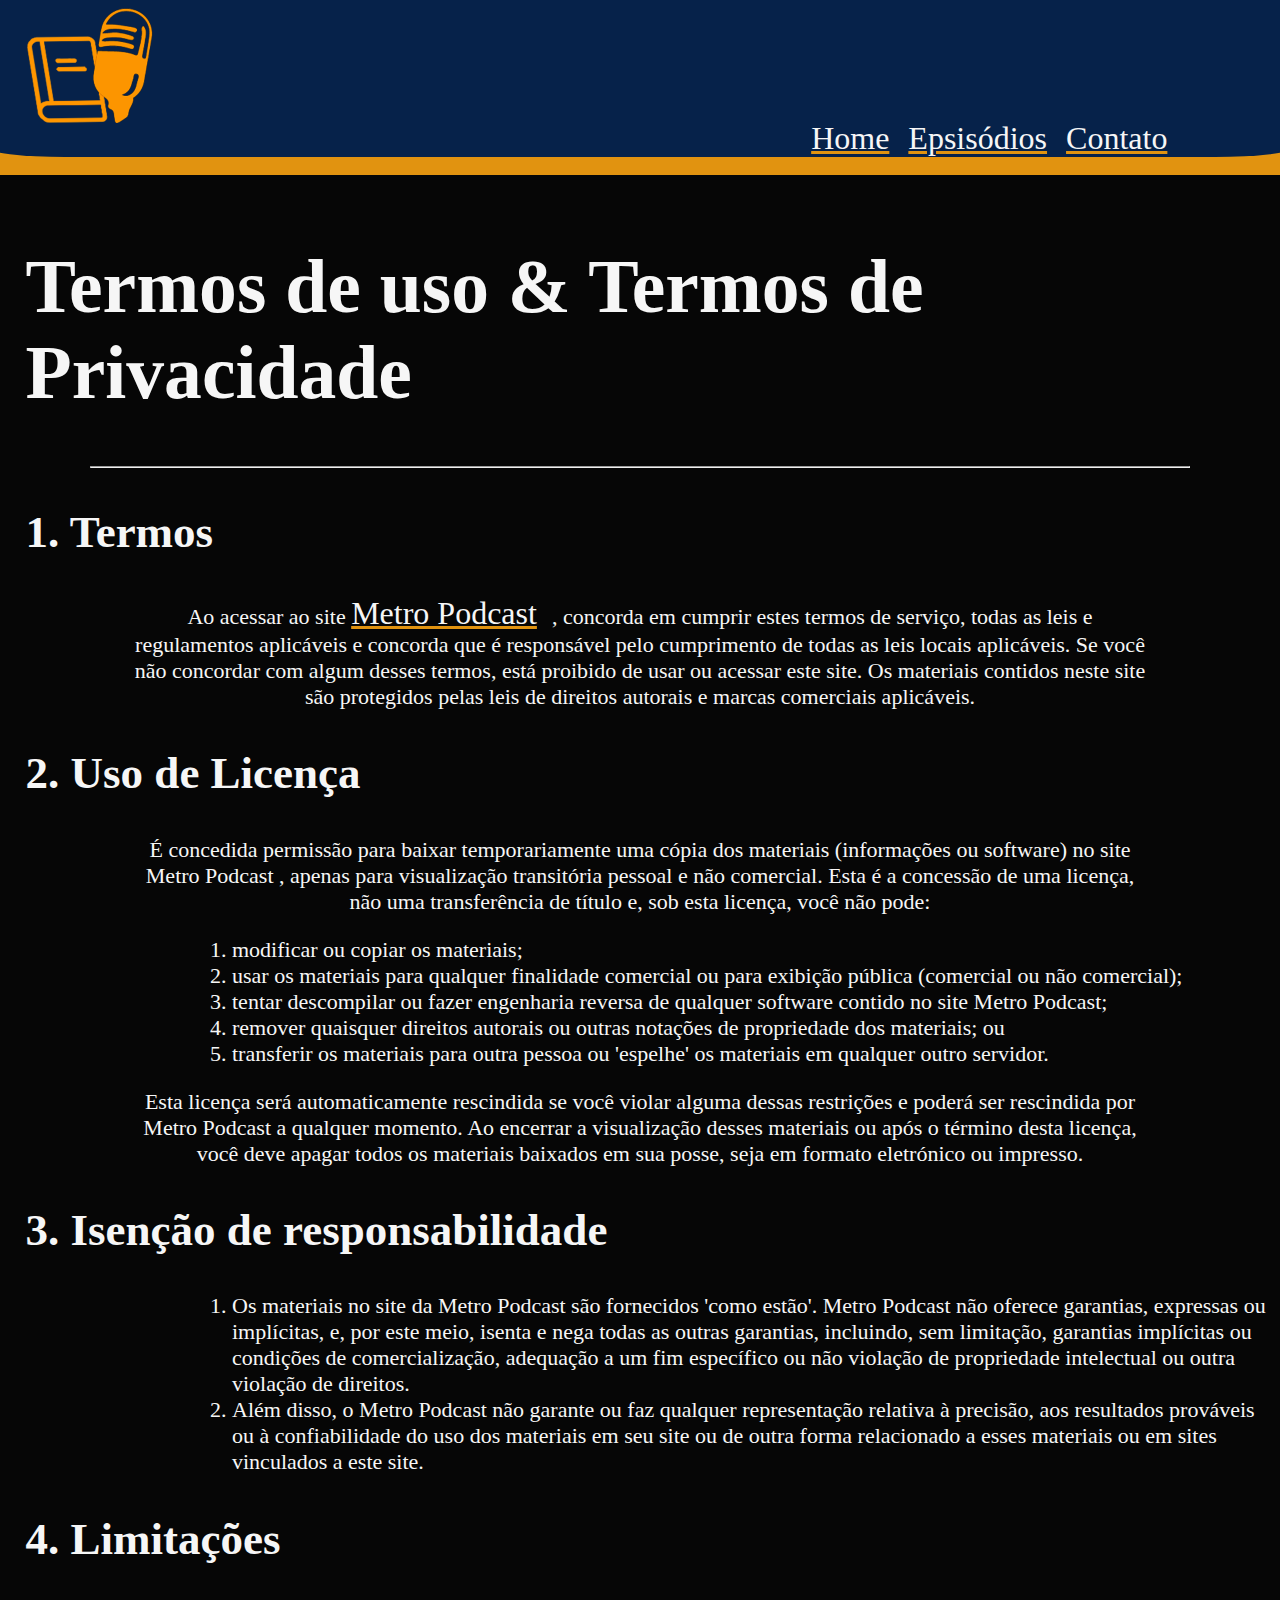
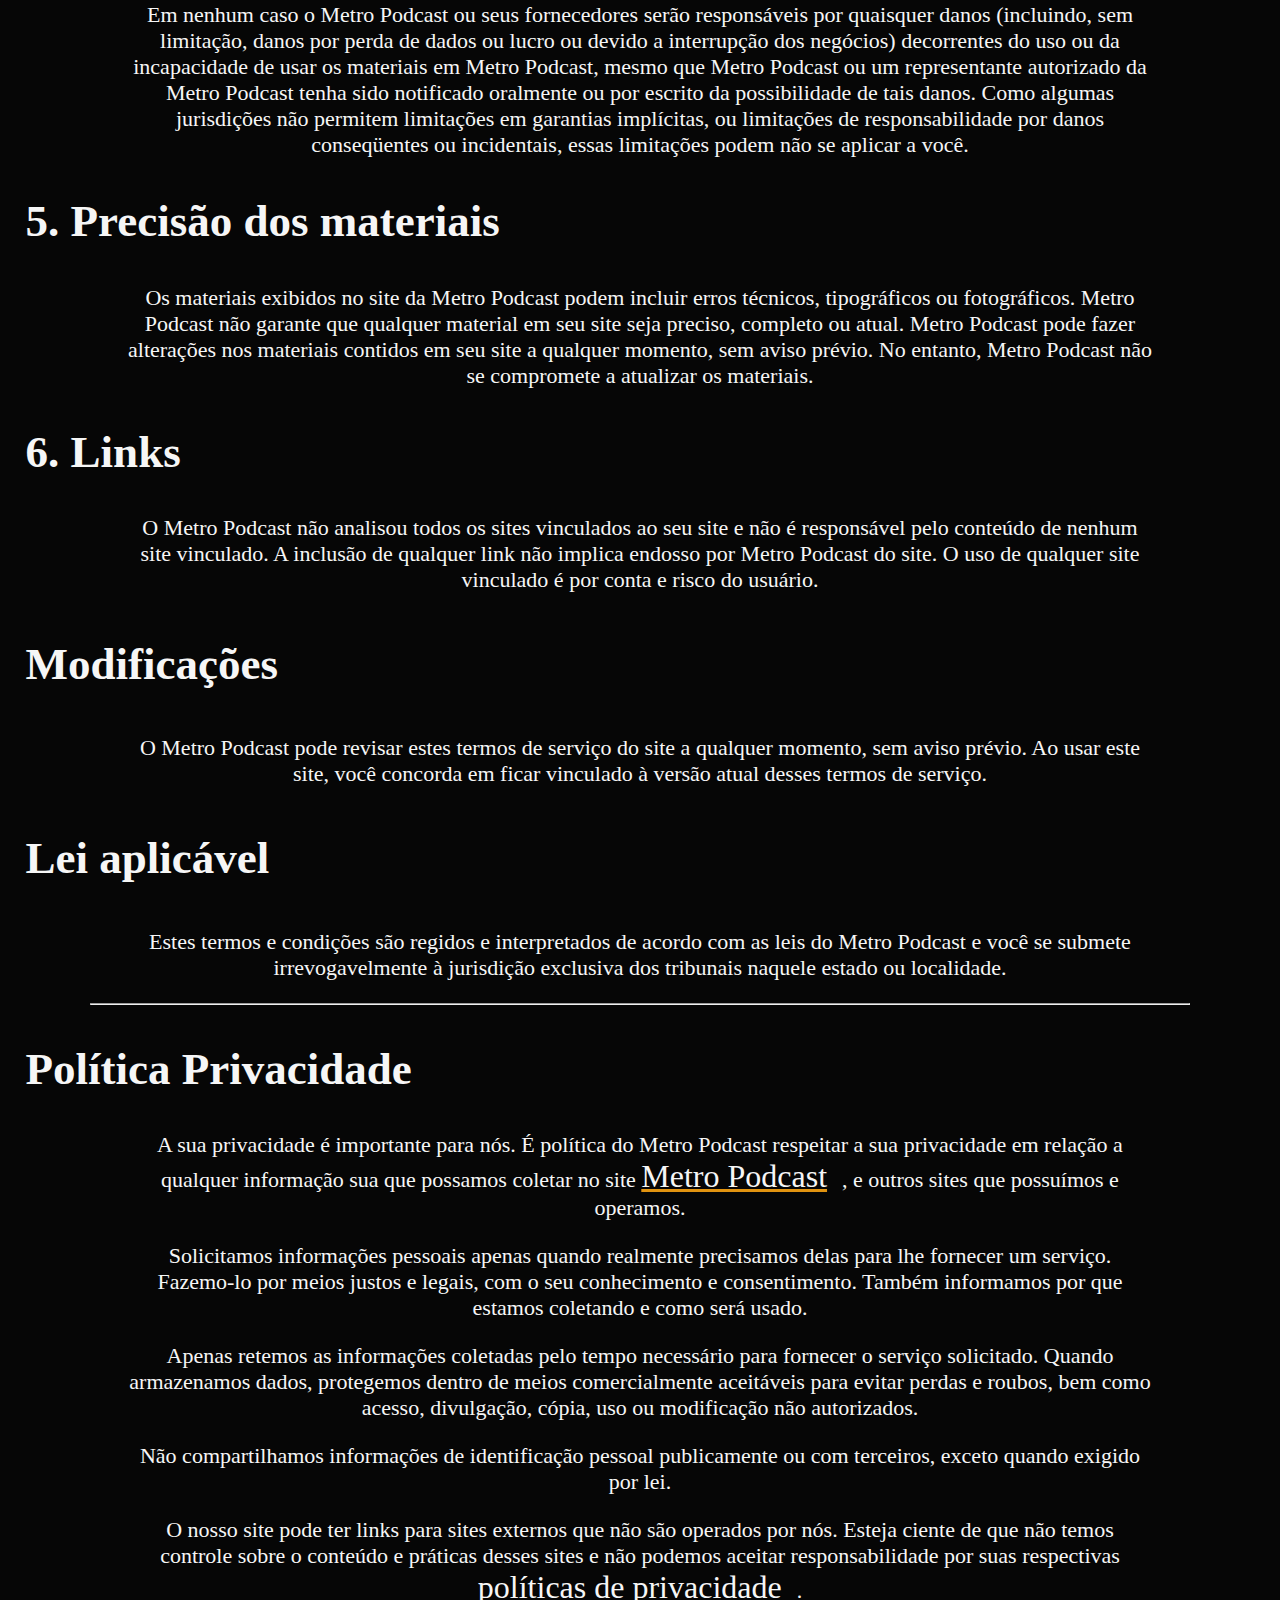
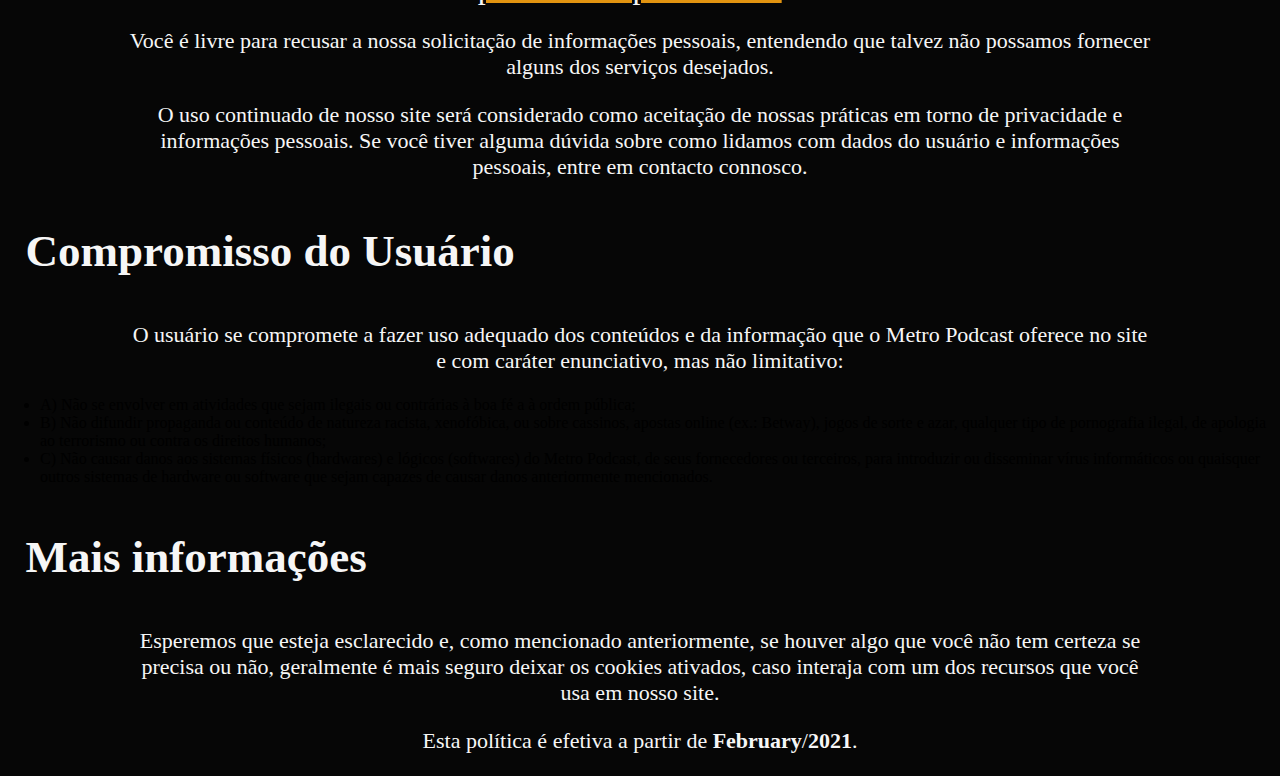
<file: Termos;politicas.html>
<!DOCTYPE html>
<html lang="pt-br">
<head>
    <meta charset="UTF-8">
    <meta name="viewport" content="width=device-width, initial-scale=1.0">
    <link rel="shortcut icon" href="imagens/logos-padrão/icone/icone.ico.png" type="image/x-icon">
    <title>Metro Podcast- Termos & Politca de Privacidade</title>
    <link rel="stylesheet" href="index.css">
</head>
<body>
    <div id="complemento">
        <header id="cabeçalho">
            <img src="imagens/logos-padrão/icone/icone.ico (Personalizado).png" alt="" id=logo>
            

            <a href="index.html">Home</a>
            <a href="episodios.html">Epsisódios</a>
            <a href="contato.html">Contato</a>
        
        </header>
        <br>
        
    </div>
    <br>
    <h1>Termos de uso & Termos de Privacidade</h1>
    <hr>
    <h2>1. Termos</h2> <p>Ao acessar ao site <a href='https://metropodcast.github.io/'>Metro Podcast</a>, concorda em cumprir estes termos de serviço, todas as leis e regulamentos aplicáveis ​​e concorda que é responsável pelo cumprimento de todas as leis locais aplicáveis. Se você não concordar com algum desses termos, está proibido de usar ou acessar este site. Os materiais contidos neste site são protegidos pelas leis de direitos autorais e marcas comerciais aplicáveis.</p> <h2>2. Uso de Licença</h2> <p>É concedida permissão para baixar temporariamente uma cópia dos materiais (informações ou software) no site Metro Podcast , apenas para visualização transitória pessoal e não comercial. Esta é a concessão de uma licença, não uma transferência de título e, sob esta licença, você não pode: </p> <ol> <li>modificar ou copiar os materiais;  </li> <li>usar os materiais para qualquer finalidade comercial ou para exibição pública (comercial ou não comercial);  </li> <li>tentar descompilar ou fazer engenharia reversa de qualquer software contido no site Metro Podcast;  </li> <li>remover quaisquer direitos autorais ou outras notações de propriedade dos materiais; ou  </li> <li>transferir os materiais para outra pessoa ou 'espelhe' os materiais em qualquer outro servidor.</li> </ol> <p>Esta licença será automaticamente rescindida se você violar alguma dessas restrições e poderá ser rescindida por Metro Podcast a qualquer momento. Ao encerrar a visualização desses materiais ou após o término desta licença, você deve apagar todos os materiais baixados em sua posse, seja em formato eletrónico ou impresso.</p> <h2>3. Isenção de responsabilidade</h2> <ol> <li>Os materiais no site da Metro Podcast são fornecidos 'como estão'. Metro Podcast não oferece garantias, expressas ou implícitas, e, por este meio, isenta e nega todas as outras garantias, incluindo, sem limitação, garantias implícitas ou condições de comercialização, adequação a um fim específico ou não violação de propriedade intelectual ou outra violação de direitos. </li> <li>Além disso, o Metro Podcast não garante ou faz qualquer representação relativa à precisão, aos resultados prováveis ​​ou à confiabilidade do uso dos materiais em seu site ou de outra forma relacionado a esses materiais ou em sites vinculados a este site.</li> </ol> <h2>4. Limitações</h2> <p>Em nenhum caso o Metro Podcast ou seus fornecedores serão responsáveis ​​por quaisquer danos (incluindo, sem limitação, danos por perda de dados ou lucro ou devido a interrupção dos negócios) decorrentes do uso ou da incapacidade de usar os materiais em Metro Podcast, mesmo que Metro Podcast ou um representante autorizado da Metro Podcast tenha sido notificado oralmente ou por escrito da possibilidade de tais danos. Como algumas jurisdições não permitem limitações em garantias implícitas, ou limitações de responsabilidade por danos conseqüentes ou incidentais, essas limitações podem não se aplicar a você.</p> <h2>5. Precisão dos materiais</h2> <p>Os materiais exibidos no site da Metro Podcast podem incluir erros técnicos, tipográficos ou fotográficos. Metro Podcast não garante que qualquer material em seu site seja preciso, completo ou atual. Metro Podcast pode fazer alterações nos materiais contidos em seu site a qualquer momento, sem aviso prévio. No entanto, Metro Podcast não se compromete a atualizar os materiais.</p> <h2>6. Links</h2> <p>O Metro Podcast não analisou todos os sites vinculados ao seu site e não é responsável pelo conteúdo de nenhum site vinculado. A inclusão de qualquer link não implica endosso por Metro Podcast do site. O uso de qualquer site vinculado é por conta e risco do usuário.</p> </p> <h3>Modificações</h3> <p>O Metro Podcast pode revisar estes termos de serviço do site a qualquer momento, sem aviso prévio. Ao usar este site, você concorda em ficar vinculado à versão atual desses termos de serviço.</p> <h3>Lei aplicável</h3> <p>Estes termos e condições são regidos e interpretados de acordo com as leis do Metro Podcast e você se submete irrevogavelmente à jurisdição exclusiva dos tribunais naquele estado ou localidade.</p>

    <hr>

    <h2>Política Privacidade</h2>                    <p>A sua privacidade é importante para nós. É política do Metro Podcast respeitar a sua privacidade em relação a qualquer informação sua que possamos coletar no site <a href=https://metropodcast.github.io/>Metro Podcast</a>, e outros sites que possuímos e operamos.</p>                    <p>Solicitamos informações pessoais apenas quando realmente precisamos delas para lhe fornecer um serviço. Fazemo-lo por meios justos e legais, com o seu conhecimento e consentimento. Também informamos por que estamos coletando e como será usado.                    </p>                    <p>Apenas retemos as informações coletadas pelo tempo necessário para fornecer o serviço solicitado. Quando armazenamos dados, protegemos dentro de meios comercialmente aceitáveis ​​para evitar perdas e roubos, bem como acesso, divulgação, cópia, uso ou                        modificação não autorizados.</p>                    <p>Não compartilhamos informações de identificação pessoal publicamente ou com terceiros, exceto quando exigido por lei.</p>                    <p>O nosso site pode ter links para sites externos que não são operados por nós. Esteja ciente de que não temos controle sobre o conteúdo e práticas desses sites e não podemos aceitar responsabilidade por suas respectivas <a href='https://politicaprivacidade.com' target='_BLANK'>políticas de privacidade</a>.                    </p>                    <p>Você é livre para recusar a nossa solicitação de informações pessoais, entendendo que talvez não possamos fornecer alguns dos serviços desejados.</p>                    <p>O uso continuado de nosso site será considerado como aceitação de nossas práticas em torno de privacidade e informações pessoais. Se você tiver alguma dúvida sobre como lidamos com dados do usuário e informações pessoais, entre em contacto connosco.</p>                                        <h3>Compromisso do Usuário</h3>                                <p>O usuário se compromete a fazer uso adequado dos conteúdos e da informação que o Metro Podcast oferece no site e com caráter enunciativo, mas não limitativo:</p>                                        <ul>                        <li>A) Não se envolver em atividades que sejam ilegais ou contrárias à boa fé a à ordem pública;</li>                        <li>B) Não difundir propaganda ou conteúdo de natureza racista, xenofóbica, ou sobre cassinos, apostas online (ex.: Betway), jogos de sorte e azar, qualquer tipo de pornografia ilegal, de apologia ao terrorismo ou contra os direitos humanos;</li>                        <li>C) Não causar danos aos sistemas físicos (hardwares) e lógicos (softwares) do Metro Podcast, de seus fornecedores ou terceiros, para introduzir ou disseminar vírus informáticos ou quaisquer outros sistemas de hardware ou software que sejam capazes de causar danos anteriormente mencionados.</li>                    </ul>                                        <h3>Mais informações</h3>                    <p>Esperemos que esteja esclarecido e, como mencionado anteriormente, se houver algo que você não tem certeza se precisa ou não, geralmente é mais seguro deixar os cookies ativados, caso interaja com um dos recursos que você usa em nosso site.</p>                    <p>Esta política é efetiva a partir de <strong>February</strong>/<strong>2021</strong>.</p>

        
</body>
</html>
</file>
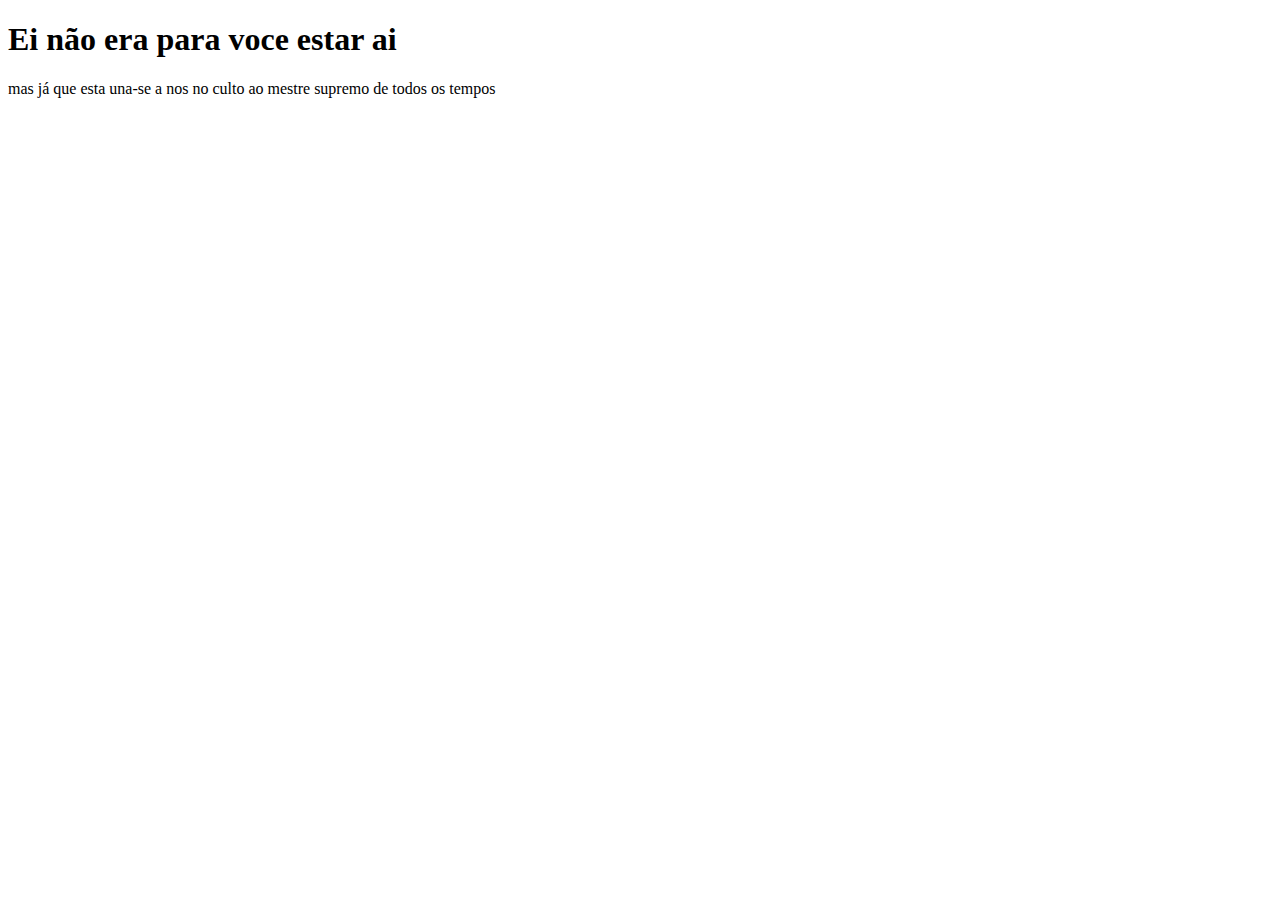
<file: ester-eggs/ancap.html>
<!DOCTYPE html>
<html lang="en">
<head>
    <meta charset="UTF-8">
    <meta name="viewport" content="width=device-width, initial-scale=1.0">
    <title>culto ao deus fraga</title>
</head>
<body>
    <h1>Ei não era para voce estar ai</h1>
    <p>mas já que esta una-se a nos no culto ao mestre supremo de todos os tempos</p>
    <br>
    <iframe width="560" height="315" src="https://www.youtube.com/embed/JQM2mgdgB04" frameborder="0" allow="accelerometer; autoplay; clipboard-write; encrypted-media; gyroscope; picture-in-picture" allowfullscreen></iframe>
</body>
</html>
<!--pegue sua tag no discord super desocupado-->
</file>
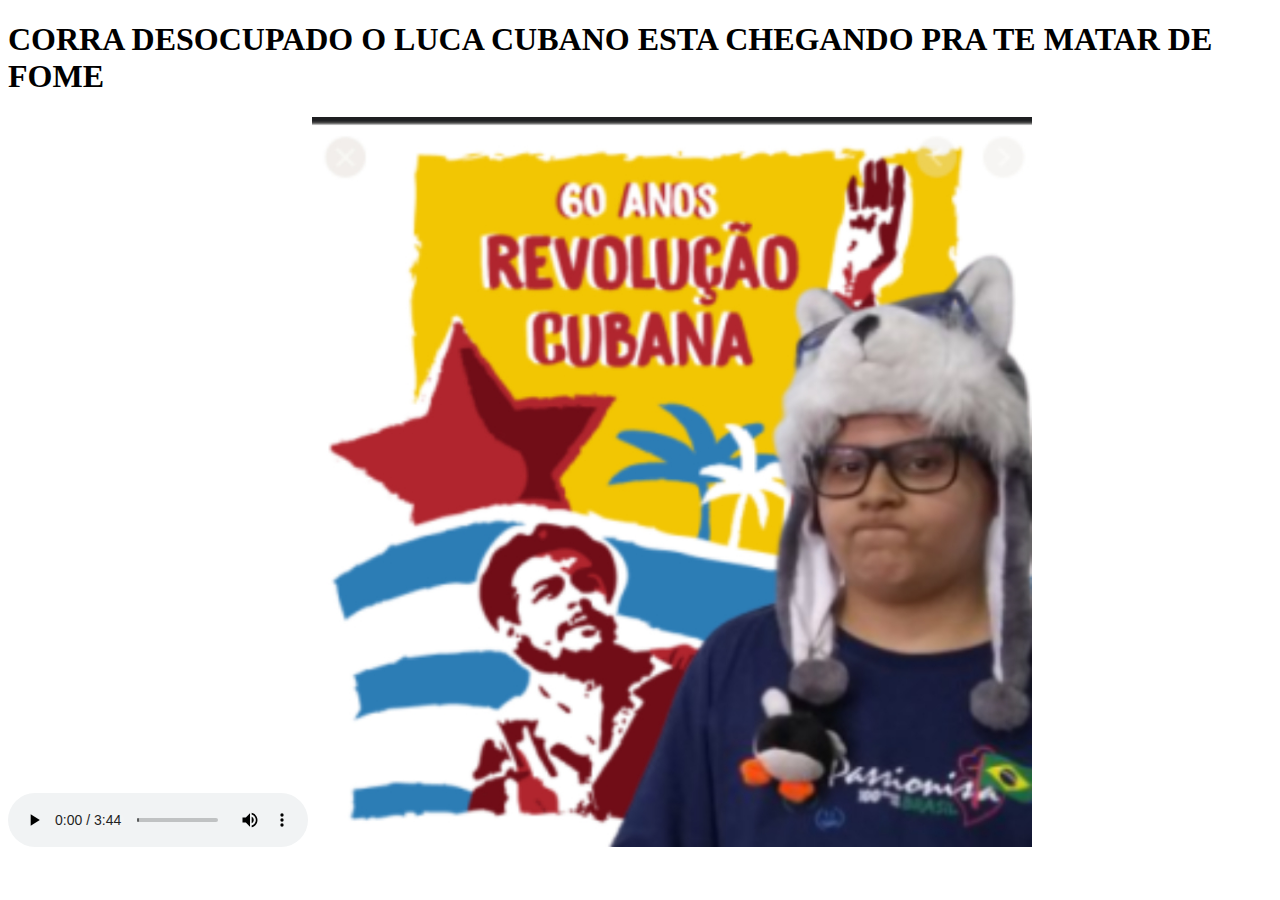
<file: ester-eggs/lucacubano.html>
<!DOCTYPE html>
<html lang="en">
<head>
    <meta charset="UTF-8">
    <meta name="viewport" content="width=device-width, initial-scale=1.0">
    <title>tem louça pra lavar não</title>
    <style>
        img{
            width: 720px;
            
        }
    </style>
</head>
<body>
    
    <h1>CORRA DESOCUPADO O LUCA CUBANO ESTA CHEGANDO PRA TE MATAR DE FOME</h1>
    <audio  src="Hino da União Soviética_50k.mp3" autoplay controls></audio>
    <img src="LUCA_CUBANO.jpg" alt="">
</body>
</html>
<!--pegue sua tag no discord super desocupado-->
</file>
<file: index.css>
body{
    background-color:#060606;
    margin-right: auto;
    margin-left: auto;
    size: 0%;
    overflow-x: hidden;
    
}
p{
    margin-left: 10%;
    margin-right: 10%;
    color: #f6f6f6;
    text-align: center;
    
}

h1{
    font-family:The Wanters DEMO;
    margin-left:2%;
    font-size:2cm;
    color: #f6f6f6;
} 
h2{
    font-family: Montserrat;
    color: #f6f6f6;
    font-size:45px ;
    margin-left: 2%;
}

h3{
    font-family: Montserrat;
    color: #f6f6f6;
    font-size:45px ;
    margin-left: 2%;
}

h4{
    font-family: Montserrat;
    color: #f6f6f6;
    font-size:45px ;
    margin-left: 2%;
}
h5{
    font-family: Montserrat;
    color: #f6f6f6;
    font-size:45px ;
    margin-left: 2%;
}


p{
    font-family: Loew;
    font-size: 22px;
}
#cabeçalho{
    background-color: #06224a;
    margin-top: -1%;
    margin-left: auto;
    margin-right: auto;
    border-radius: 6%;
    
}
#logo{
    margin-left: 3%;
    margin-top: 1%;
    margin-bottom: 1%;
    margin-right: 50%;
    align-content: center;
    justify-content: center;


}
img{
    justify-content: center;
    text-align: center;
    
 
    
    
}
a{
    color:#f6f6f6;
    font-size: xx-large;
    justify-content:center;
    height:min-content;
    margin-right: 15px;
    font-family: Loew;
    text-decoration: underline #e19310;
}

ol{
    font-family: Loew;
    font-size: 22px;
    color: #f6f6f6;
    margin-left: 15%;
}


#complemento{
    background-color:#e19310;
    margin-left: -1%;
    margin-right:-1%;
    border-radius: 0%;

}

fieldset{

    justify-content: center;
    text-align: center;
    position: absolute;
    margin-left: 32.5%;
    margin-right: 32.5%;

}
.segundo{
    margin-bottom: 1000px;
}
#capa{
    text-align: center;
    margin-left: 27%;
    margin-right: 2%;
}

h4{
    font-family:The Wanters DEMO;
    color: #f6f6f6;
    font-size:52px;
    text-align: center;
}

#começo{
    margin-left: 7%;
    margin-right: 7%;
}
hr{
    margin-left: 7%;
    margin-right: 7%;
    
}
.link{
    width: 96px;
    margin-left: 2%;
}



input{
    background-color: #060606;
    border-color: #f6f6f6;
    border-radius: 6%;
    
}
#final{
    margin-top: 20%;
}

button{
    background-color: #060606;
    height: 100px;
    width: 90px;
}
.entreep{
    color: #060606;
    margin-bottom: 550px;
}
</file>
